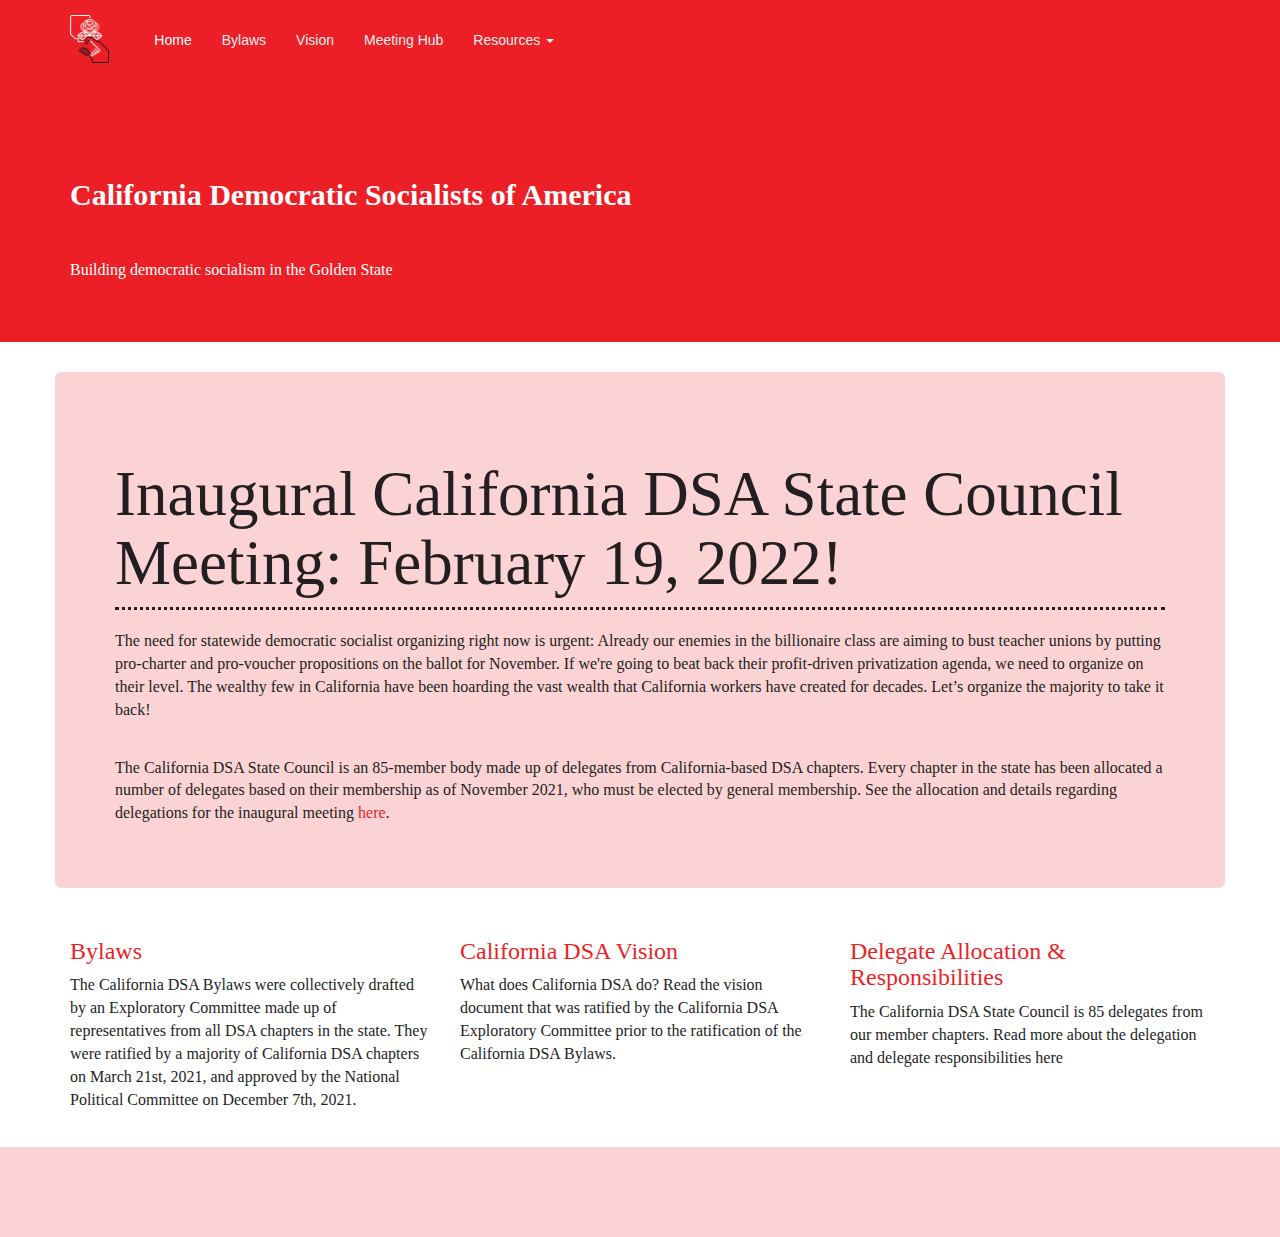
<file: public/index.html>
<!DOCTYPE html>
<!-- Template by Quackit.com -->
<html lang="en">
<head>
    <meta charset="utf-8">
    <meta http-equiv="X-UA-Compatible" content="IE=edge">
    <meta name="viewport" content="width=device-width, initial-scale=1">
    <!-- The above 3 meta tags *must* come first in the head; any other head content must come *after* these tags -->

    <title>California DSA</title>

    <!-- Bootstrap Core CSS -->
    <link href="css/bootstrap.min.css" rel="stylesheet">

    <!-- Custom CSS: You can use this stylesheet to override any Bootstrap styles and/or apply your own styles -->
    <link href="css/custom.css" rel="stylesheet">

    <!-- HTML5 Shim and Respond.js IE8 support of HTML5 elements and media queries -->
    <!-- WARNING: Respond.js doesn't work if you view the page via file:// -->
    <!--[if lt IE 9]>
        <script src="https://oss.maxcdn.com/libs/html5shiv/3.7.0/html5shiv.js"></script>
        <script src="https://oss.maxcdn.com/libs/respond.js/1.4.2/respond.min.js"></script>
    <![endif]-->
    <!-- jQuery -->
    <script src="js/jquery-1.11.3.min.js"></script>

    <!-- Bootstrap Core JavaScript -->
    <script src="js/bootstrap.min.js"></script>
	
	<!-- IE10 viewport bug workaround -->
	<script src="js/ie10-viewport-bug-workaround.js"></script>
	
	<!-- Placeholder Images -->
	<script src="js/holder.min.js"></script>

</head>

<body>

    <!-- Navigation -->
    <div id="nav-placeholder"> </div>
    <script>
    $(function(){
      $("#nav-placeholder").load("nav.html");
    });
    </script>

    <!-- Content -->
    <div class="container">

        <!-- Heading -->
        <div class="row">
            <div class="jumbotron col-lg-12">
                <h1 class="page-header"> Inaugural California DSA State Council Meeting: February 19, 2022!
                </h1>
                <p>
                    The need for statewide democratic socialist organizing right now is urgent:
                    Already our enemies in the billionaire class are aiming to bust teacher unions by putting pro-charter and pro-voucher propositions on the ballot for November.
                    If we're going to beat back their profit-driven privatization agenda, we need to organize on their level.
                    The wealthy few in California have been hoarding the vast wealth that California workers have created for decades.
                    Let’s organize the majority to take it back!
                </p>
                <br>
                <p>
                    The California DSA State Council is an 85-member body made up of delegates from California-based DSA chapters.
                    Every chapter in the state has been allocated a number of delegates based on their membership as of November 2021, who must be elected by general membership.
                    See the allocation and details regarding delegations for the inaugural meeting <a href="/delegates.html">here</a>.
                </p>
            </div>
        </div>
        <!-- /.row -->

        <!-- Feature Row -->
        <div class="row">
            <article class="col-md-4 article-intro">
                <!--
                <a href="#">
                    <img class="img-responsive img-rounded" src="holder.js/700x300" alt="">
                </a>
                -->
                <h3>
                    <a href="/bylaws.html">Bylaws</a>
                </h3>
                <p>The California DSA Bylaws were collectively drafted by an Exploratory Committee made up of representatives 
                    from all DSA chapters in the state. They were ratified by a majority of California DSA chapters on March 21st, 2021, and 
                    approved by the National Political Committee on December 7th, 2021.
                </p>
            </article>
            <article class="col-md-4 article-intro">
                <!--
                <a href="#">
                    <img class="img-responsive img-rounded" src="holder.js/700x300" alt="">
                </a>
                -->
                <h3>
                    <a href="/vision.html">California DSA Vision</a>
                </h3>
                <p>
                    What does California DSA do? Read the vision document that was ratified by the
                    California DSA Exploratory Committee prior to the ratification of the California DSA Bylaws.
                </p>
            </article>

            <article class="col-md-4 article-intro">
                <!--
                <a href="#">
                    <img class="img-responsive img-rounded" src="holder.js/700x300" alt="">
                </a>
                -->
                <h3>
                    <a href="/delegates.html">Delegate Allocation & Responsibilities</a>
                </h3>
                <p>The California DSA State Council is 85 delegates from our member chapters.
                    Read more about the delegation and delegate responsibilities here</p>
            </article>
        </div>
        <!-- /.row -->

    </div>
    <!-- /.container -->
	
    <div id="foot-placeholder"> </div>
    <script>
    $(function(){
      $("#foot-placeholder").load("footer.html");
    });
    </script>
	
	
</body>

</html>
</file>
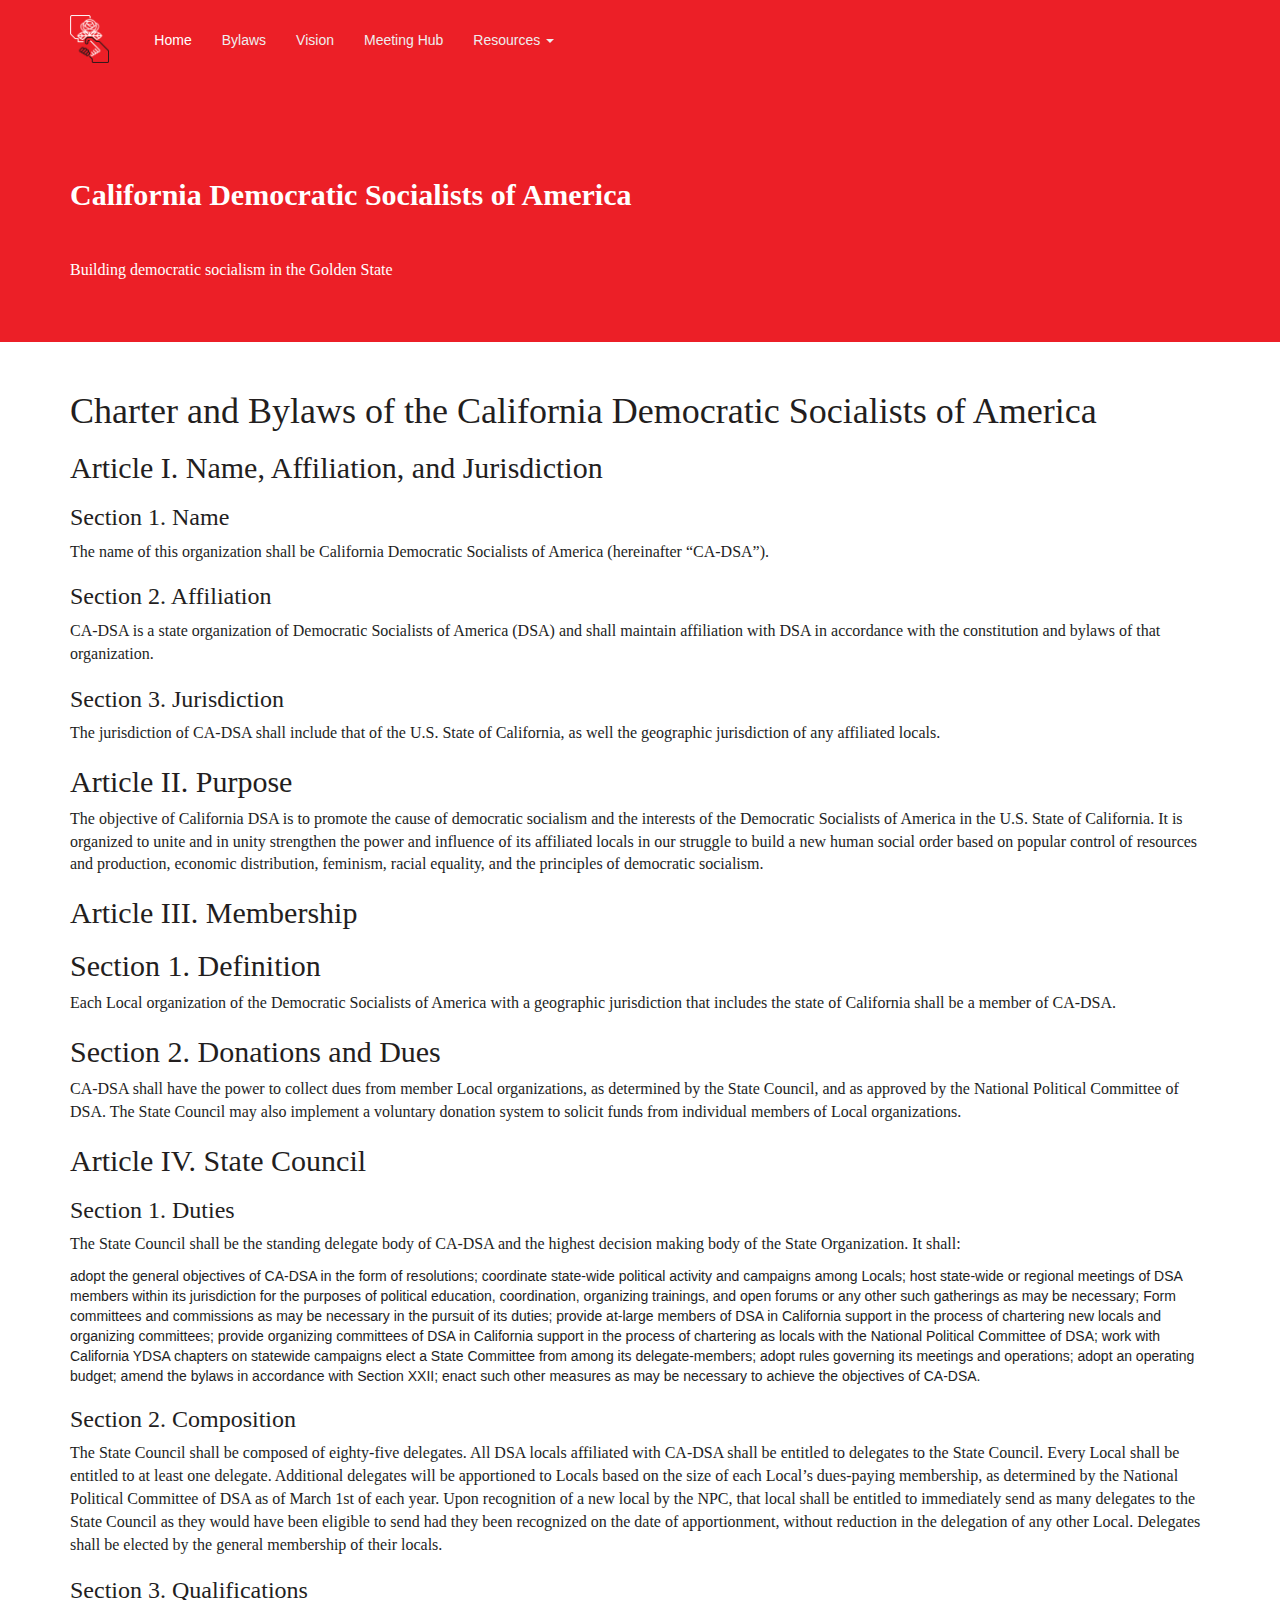
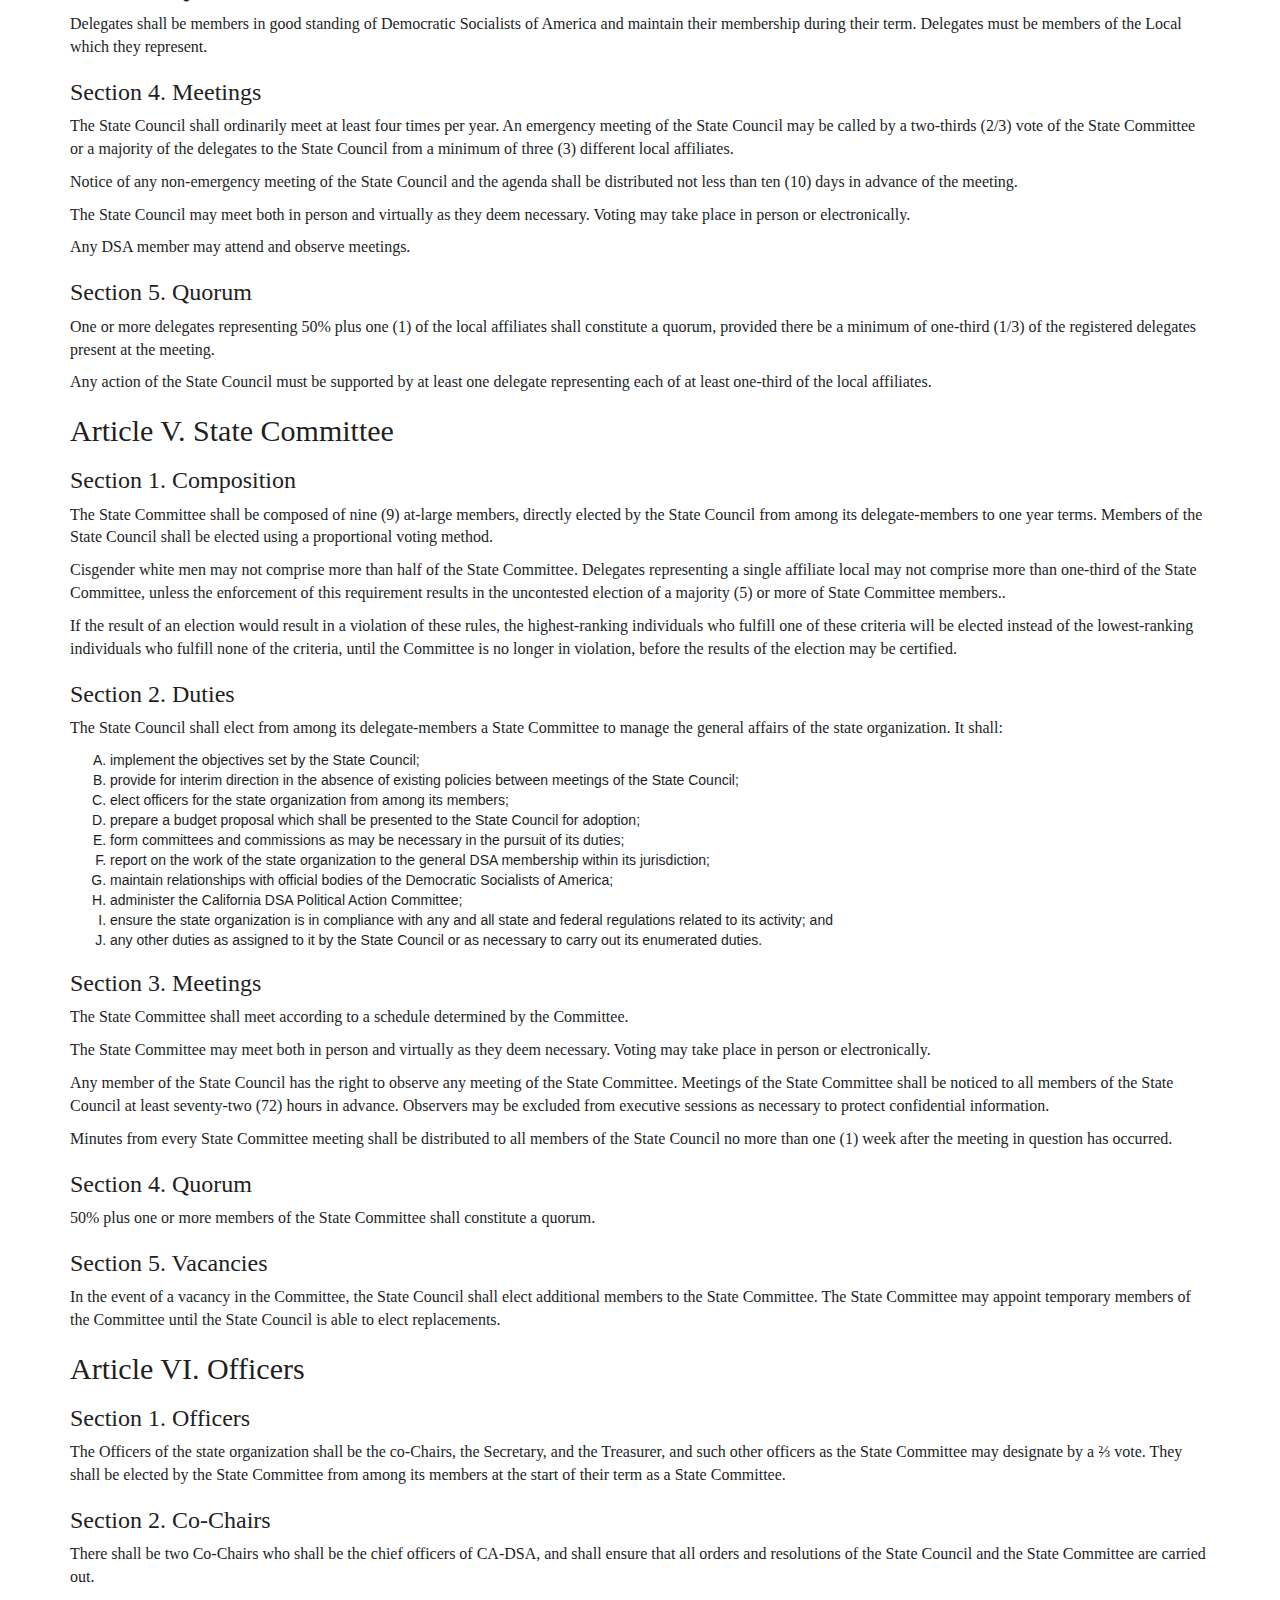
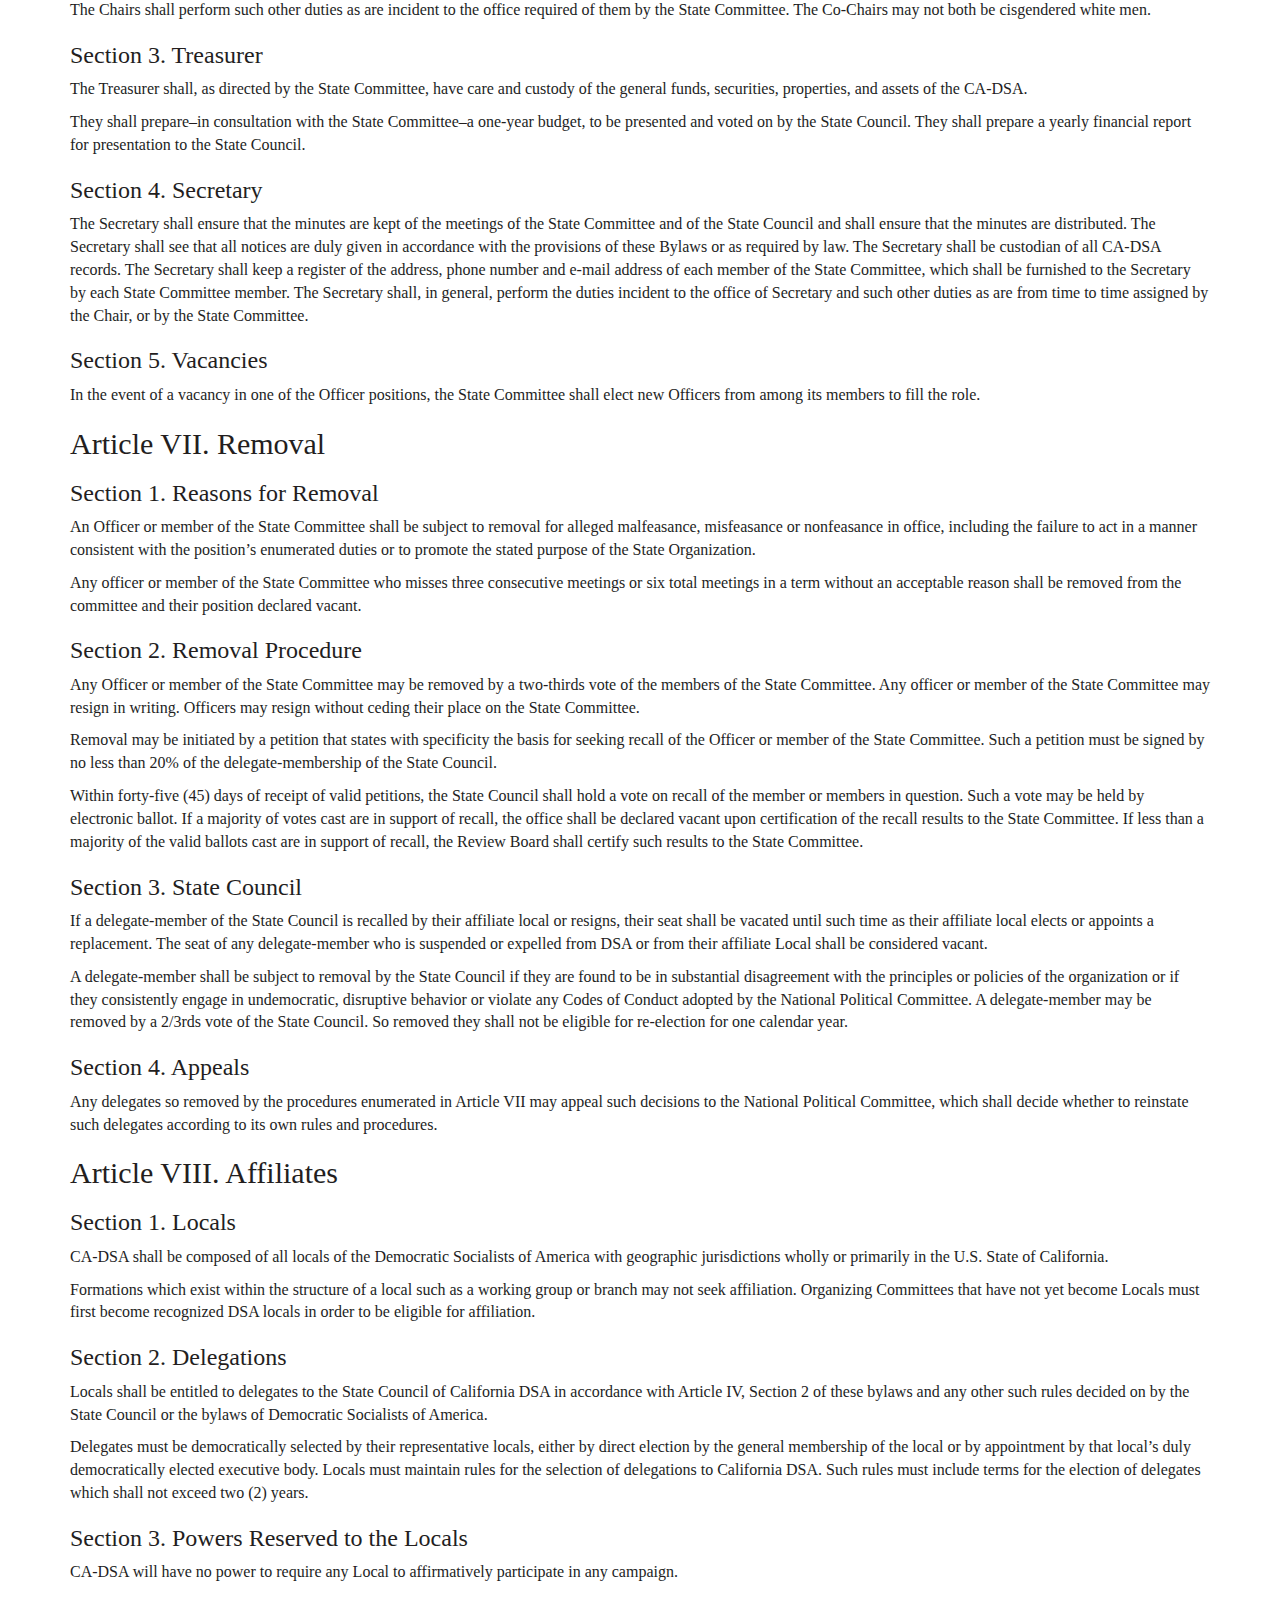
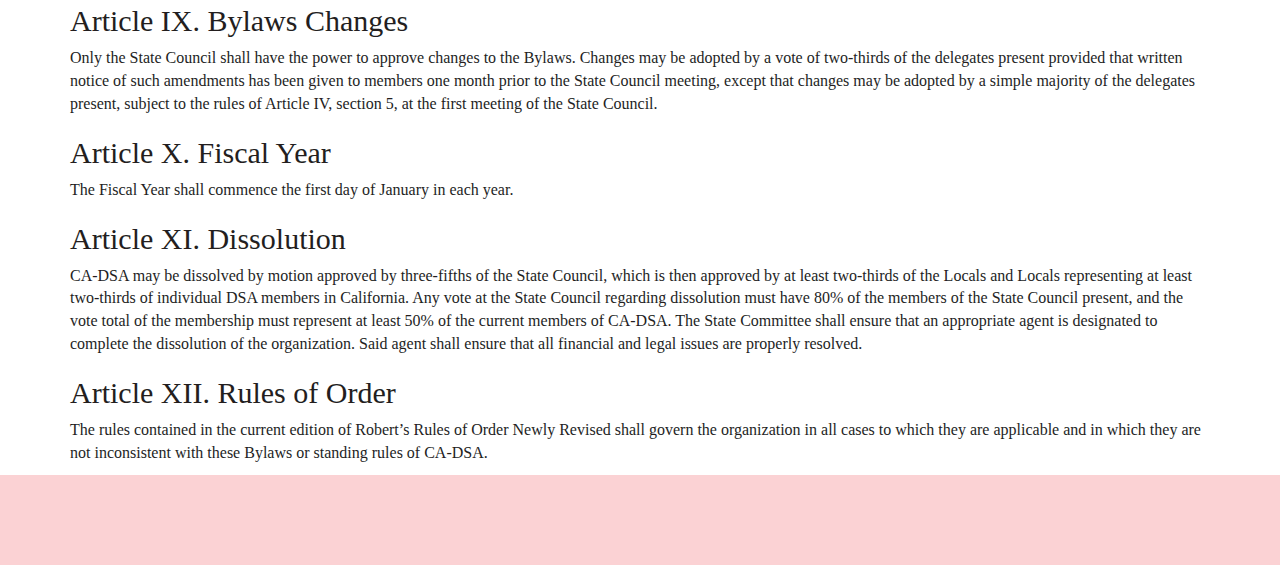
<file: public/bylaws.html>
<!DOCTYPE html>
<!-- Template by Quackit.com -->
<html lang="en">
<head>
    <meta charset="utf-8">
    <meta http-equiv="X-UA-Compatible" content="IE=edge">
    <meta name="viewport" content="width=device-width, initial-scale=1">
    <!-- The above 3 meta tags *must* come first in the head; any other head content must come *after* these tags -->

    <title>California DSA</title>

    <!-- Bootstrap Core CSS -->
    <link href="css/bootstrap.min.css" rel="stylesheet">

    <!-- Custom CSS: You can use this stylesheet to override any Bootstrap styles and/or apply your own styles -->
    <link href="css/custom.css" rel="stylesheet">

    <!-- HTML5 Shim and Respond.js IE8 support of HTML5 elements and media queries -->
    <!-- WARNING: Respond.js doesn't work if you view the page via file:// -->
    <!--[if lt IE 9]>
        <script src="https://oss.maxcdn.com/libs/html5shiv/3.7.0/html5shiv.js"></script>
        <script src="https://oss.maxcdn.com/libs/respond.js/1.4.2/respond.min.js"></script>
    <![endif]-->
    <!-- jQuery -->
    <script src="js/jquery-1.11.3.min.js"></script>

    <!-- Bootstrap Core JavaScript -->
    <script src="js/bootstrap.min.js"></script>

	<!-- IE10 viewport bug workaround -->
	<script src="js/ie10-viewport-bug-workaround.js"></script>

	<!-- Placeholder Images -->
	<script src="js/holder.min.js"></script>

</head>

<body>

    <!-- Navigation -->
    <div id="nav-placeholder"> </div>
    <script>
    $(function(){
      $("#nav-placeholder").load("nav.html");
    });
    </script>

    <!-- Content -->

      <!-- google doc
      <div class="container">
          <iframe width=100% height=600px src="https://docs.google.com/document/d/e/2PACX-1vSoYIBDR5OUG7CxXxoL-mPt8BTFsSfeUNn0UyAY8vAVM5qDudT9XEuPFeWWWdsyvfxWwgeWnyTt6Kmc/pub?embedded=true"></iframe>
      </div> -->
      <!-- /.container -->

  <div class="container">
    <h1>Charter and Bylaws of the California Democratic Socialists of America</h1>
      <h2>Article I. Name, Affiliation, and Jurisdiction</h2>
        <h3>Section 1. Name</h3>
          <p>The name of this organization shall be California Democratic Socialists of America (hereinafter “CA-DSA”).</p>
        <h3>Section 2. Affiliation</h3>
          <p>CA-DSA is a state organization of Democratic Socialists of America (DSA) and shall maintain affiliation with DSA in accordance with the constitution and bylaws of that organization.</p>
        <h3>Section 3. Jurisdiction</h3>
          <p>The jurisdiction of CA-DSA shall include that of the U.S. State of California, as well the geographic jurisdiction of any affiliated locals.</p>
      <h2>Article II. Purpose</h2>
          <p>The objective of California DSA is to promote the cause of democratic socialism and the interests of the Democratic Socialists of America in the U.S. State of California. It is organized to unite and in unity strengthen the power and influence of its affiliated locals in our struggle to build a new human social order based on popular control of resources and production, economic distribution, feminism, racial equality, and the principles of democratic socialism.</p>
      <h2>Article III. Membership</h2>
        <h2>Section 1. Definition</h2>
          <p>Each Local organization of the Democratic Socialists of America with a geographic jurisdiction that includes the state of California shall be a member of CA-DSA.</p>
        <h2>Section 2. Donations and Dues</h2>
          <p>CA-DSA shall have the power to collect dues from member Local organizations, as determined by the State Council, and as approved by the National Political Committee of DSA. The State Council may also implement a voluntary donation system to solicit funds from individual members of Local organizations.</p>
      <h2>Article IV. State Council</h2>
        <h3>Section 1. Duties</h3>
          <p>The State Council shall be the standing delegate body of CA-DSA and the highest decision making body of the State Organization. It shall:</p>
            adopt the general objectives of CA-DSA in the form of resolutions;
            coordinate state-wide political activity and campaigns among Locals;
            host state-wide or regional meetings of DSA members within its jurisdiction for the purposes of political education, coordination, organizing trainings, and open forums or any other such gatherings as may be necessary;
            Form committees and commissions as may be necessary in the pursuit of its duties;
            provide at-large members of DSA in California support in the process of chartering new locals and organizing committees;
            provide organizing committees of DSA in California support in the process of chartering as locals with the National Political Committee of DSA;
            work with California YDSA chapters on statewide campaigns
            elect a State Committee from among its delegate-members;
            adopt rules governing its meetings and operations;
            adopt an operating budget;
            amend the bylaws in accordance with Section XXII;
            enact such other measures as may be necessary to achieve the objectives of CA-DSA.
        <h3>Section 2. Composition</h3>
          <p>The State Council shall be composed of eighty-five delegates. All DSA locals affiliated with CA-DSA shall be entitled to delegates to the State Council.  Every Local shall be entitled to at least one delegate. Additional delegates will be apportioned to Locals based on the size of each Local’s dues-paying membership, as determined by the National Political Committee of DSA as of March 1st of each year. Upon recognition of a new local by the NPC, that local shall be entitled to immediately send as many delegates to the State Council as they would have been eligible to send had they been recognized on the date of apportionment, without reduction in the delegation of any other Local. Delegates shall be elected by the general membership of their locals.</p>
        <h3>Section 3. Qualifications</h3>
          <p>Delegates shall be members in good standing of Democratic Socialists of America and maintain their membership during their term. Delegates must be members of the Local which they represent.</p>
        <h3>Section 4. Meetings</h3>
          <p>The State Council shall ordinarily meet at least four times per year. An emergency meeting of the State Council may be called by a two-thirds (2/3) vote of the State Committee or a majority of the delegates to the State Council from a minimum of three (3) different local affiliates.</p>
          <p>Notice of any non-emergency meeting of the State Council and the agenda shall be distributed not less than ten (10) days in advance of the meeting.</p>
          <p>The State Council may meet both in person and virtually as they deem necessary. Voting may take place in person or electronically.</p>
          <p>Any DSA member may attend and observe meetings.</p>
        <h3>Section 5. Quorum</h3>
          <p>One or more delegates representing 50% plus one (1) of the local affiliates shall constitute a quorum, provided there be a minimum of one-third (1/3) of the registered delegates present at the meeting.</p>
          <p>Any action of the State Council must be supported by at least one delegate representing each of at least one-third of the local affiliates.</p>
      <h2>Article V. State Committee</h2>
        <h3>Section 1. Composition</h3>
          <p>The State Committee shall be composed of nine (9) at-large members, directly elected by the State Council from among its delegate-members to one year terms. Members of the State Council shall be elected using a proportional voting method.</p>
          <p>Cisgender white men may not comprise more than half of the State Committee. Delegates representing a single affiliate local may not comprise more than one-third of the State Committee, unless the enforcement of this requirement results in the uncontested election of a majority (5) or more of State Committee members..</p>
          <p>If the result of an election would result in a violation of these rules, the highest-ranking individuals who fulfill one of these criteria will be elected instead of the lowest-ranking individuals who fulfill none of the criteria, until the Committee is no longer in violation, before the results of the election may be certified.</p>
        <h3>Section 2. Duties</h3>
          <p>The State Council shall elect from among its delegate-members a State Committee to manage the general affairs of the state organization. It shall:</p>
            <ol type="A">
              <li>implement the objectives set by the State Council;</li>
              <li>provide for interim direction in the absence of existing policies between meetings of the State Council;</li>
              <li>elect officers for the state organization from among its members;</li>
              <li>prepare a budget proposal which shall be presented to the State Council for adoption;</li>
              <li>form committees and commissions as may be necessary in the pursuit of its duties;</li>
              <li>report on the work of the state organization to the general DSA membership within its jurisdiction;</li>
              <li>maintain relationships with official bodies of the Democratic Socialists of America;</li>
              <li>administer the California DSA Political Action Committee;</li>
              <li>ensure the state organization is in compliance with any and all state and federal regulations related to its activity; and</li>
              <li>any other duties as assigned to it by the State Council or as necessary to carry out its enumerated duties.</li>
          </ol>
        <h3>Section 3. Meetings</h3>
          <p>The State Committee shall meet according to a schedule determined by the Committee.</p>
          <p>The State Committee may meet both in person and virtually as they deem necessary. Voting may take place in person or electronically.</p>
          <p>Any member of the State Council has the right to observe any meeting of the State Committee. Meetings of the State Committee shall be noticed to all members of the State Council at least seventy-two (72) hours in advance. Observers may be excluded from executive sessions as necessary to protect confidential information.</p>
          <p>Minutes from every State Committee meeting shall be distributed to all members of the State Council no more than one (1) week after the meeting in question has occurred.</p>
        <h3>Section 4. Quorum</h3>
          <p>50% plus one or more members of the State Committee shall constitute a quorum.</p>
        <h3>Section 5. Vacancies</h3>
          <p>In the event of a vacancy in the Committee, the State Council shall elect additional members to the State Committee. The State Committee may appoint temporary members of the Committee until the State Council is able to elect replacements.</p>
      <h2>Article VI. Officers</h2>
        <h3>Section 1. Officers</h3>
          <p>The Officers of the state organization shall be the co-Chairs, the Secretary, and the Treasurer, and such other officers as the State Committee may designate by a ⅔ vote. They shall be elected by the State Committee from among its members at the start of their term as a State Committee.</p>
        <h3>Section 2. Co-Chairs</h3>
          <p>There shall be two Co-Chairs who shall be the chief officers of CA-DSA, and shall ensure that all orders and resolutions of the State Council and the State Committee are carried out.</p>
          <p>The Chairs shall perform such other duties as are incident to the office required of them by the State Committee. The Co-Chairs may not both be cisgendered white men.</p>
        <h3>Section 3. Treasurer</h3>
          <p>The Treasurer shall, as directed by the State Committee, have care and custody of the general funds, securities, properties, and assets of the CA-DSA.</p>
          <p>They shall prepare–in consultation with the State Committee–a one-year budget, to be presented and voted on by the State Council. They shall prepare a yearly financial report for presentation to the State Council.</p>
        <h3>Section 4. Secretary</h3>
          <p>The Secretary shall ensure that the minutes are kept of the meetings of the State Committee and of the State Council and shall ensure that the minutes are distributed. The Secretary shall see that all notices are duly given in accordance with the provisions of these Bylaws or as required by law. The Secretary shall be custodian of all CA-DSA records. The Secretary shall keep a register of the address, phone number and e-mail address of each member of the State Committee, which shall be furnished to the Secretary by each State Committee member. The Secretary shall, in general, perform the duties incident to the office of Secretary and such other duties as are from time to time assigned by the Chair, or by the State Committee.</p>
        <h3>Section 5. Vacancies</h3>
          <p>In the event of a vacancy in one of the Officer positions, the State Committee shall elect new Officers from among its members to fill the role.</p>
      <h2>Article VII. Removal</h2>
        <h3>Section 1. Reasons for Removal</h3>
          <p>An Officer or member of the State Committee shall be subject to removal for alleged malfeasance, misfeasance or nonfeasance in office, including the failure to act in a manner consistent with the position’s enumerated duties or to promote the stated purpose of the State Organization.</p>
          <p>Any officer or member of the State Committee who misses three consecutive meetings or six total meetings in a term without an acceptable reason shall be removed from the committee and their position declared vacant.</p>
        <h3>Section 2. Removal Procedure</h3>
          <p>Any Officer or member of the State Committee may be removed by a two-thirds vote of the members of the State Committee. Any officer or member of the State Committee may resign in writing. Officers may resign without ceding their place on the State Committee.</p>
          <p>Removal may be initiated by a petition that states with specificity the basis for seeking recall of the Officer or member of the State Committee. Such a petition must be signed by no less than 20% of the delegate-membership of the State Council.</p>
          <p>Within forty-five (45) days of receipt of valid petitions, the State Council shall hold a vote on recall of the member or members in question. Such a vote may be held by electronic ballot. If a majority of votes cast are in support of recall, the office shall be declared vacant upon certification of the recall results to the State Committee. If less than a majority of the valid ballots cast are in support of recall, the Review Board shall certify such results to the State Committee.</p>
        <h3>Section 3. State Council</h3>
          <p>If a delegate-member of the State Council is recalled by their affiliate local or resigns, their seat shall be vacated until such time as their affiliate local elects or appoints a replacement. The seat of any delegate-member who is suspended or expelled from DSA or from their affiliate Local shall be considered vacant.</p>
          <p>A delegate-member shall be subject to removal by the State Council if they are found to be in substantial disagreement with the principles or policies of the organization or if they consistently engage in undemocratic, disruptive behavior or violate any Codes of Conduct adopted by the National Political Committee. A delegate-member may be removed by a 2/3rds vote of the State Council. So removed they shall not be eligible for re-election for one calendar year.</p>
        <h3>Section 4. Appeals</h3>
          <p>Any delegates so removed by the procedures enumerated in Article VII may appeal such decisions to the National Political Committee, which shall decide whether to reinstate such delegates according to its own rules and procedures.</p>
      <h2>Article VIII. Affiliates</h2>
        <h3>Section 1. Locals</h3>
          <p>CA-DSA shall be composed of all locals of the Democratic Socialists of America with geographic jurisdictions wholly or primarily in the U.S. State of California.</p>
          <p>Formations which exist within the structure of a local such as a working group or branch may not seek affiliation. Organizing Committees that have not yet become Locals must first become recognized DSA locals in order to be eligible for affiliation.</p>
        <h3>Section 2. Delegations</h3>
          <p>Locals shall be entitled to delegates to the State Council of California DSA in accordance with Article IV, Section 2 of these bylaws and any other such rules decided on by the State Council or the bylaws of Democratic Socialists of America.</p>
          <p>Delegates must be democratically selected by their representative locals, either by direct election by the general membership of the local or by appointment by that local’s duly democratically elected executive body. Locals must maintain rules for the selection of delegations to California DSA. Such rules must include terms for the election of delegates which shall not exceed two (2) years.</p>
        <h3>Section 3. Powers Reserved to the Locals</h3>
          <p>CA-DSA will have no power to require any Local to affirmatively participate in any campaign.</p>
      <h2>Article IX. Bylaws Changes</h2>
          <p>Only the State Council shall have the power to approve changes to the Bylaws. Changes may be adopted by a vote of two-thirds of the delegates present provided that written notice of such amendments has been given to members one month prior to the State Council meeting, except that changes may be adopted by a simple majority of the delegates present, subject to the rules of Article IV, section 5, at the first meeting of the State Council.</p>
      <h2>Article X. Fiscal Year</h2>
          <p>The Fiscal Year shall commence the first day of January in each year.</p>
      <h2>Article XI. Dissolution</h2>
          <p>CA-DSA may be dissolved by motion approved by three-fifths of the State Council, which is then approved by at least two-thirds of the Locals and Locals representing at least two-thirds of individual DSA members in California. Any vote at the State Council regarding dissolution must have 80% of the members of the State Council present, and the vote total of the membership must represent at least 50% of the current members of CA-DSA. The State Committee shall ensure that an appropriate agent is designated to complete the dissolution of the organization. Said agent shall ensure that all financial and legal issues are properly resolved.</p>
      <h2>Article XII. Rules of Order</h2>
          <p>The rules contained in the current edition of Robert’s Rules of Order Newly Revised shall govern the organization in all cases to which they are applicable and in which they are not inconsistent with these Bylaws or standing rules of CA-DSA.</p>

  </div>


	  <!-- Footer -->
    <div id="foot-placeholder"> </div>
    <script>
    $(function(){
      $("#foot-placeholder").load("footer.html");
    });
    </script>


</body>

</html>
</file>
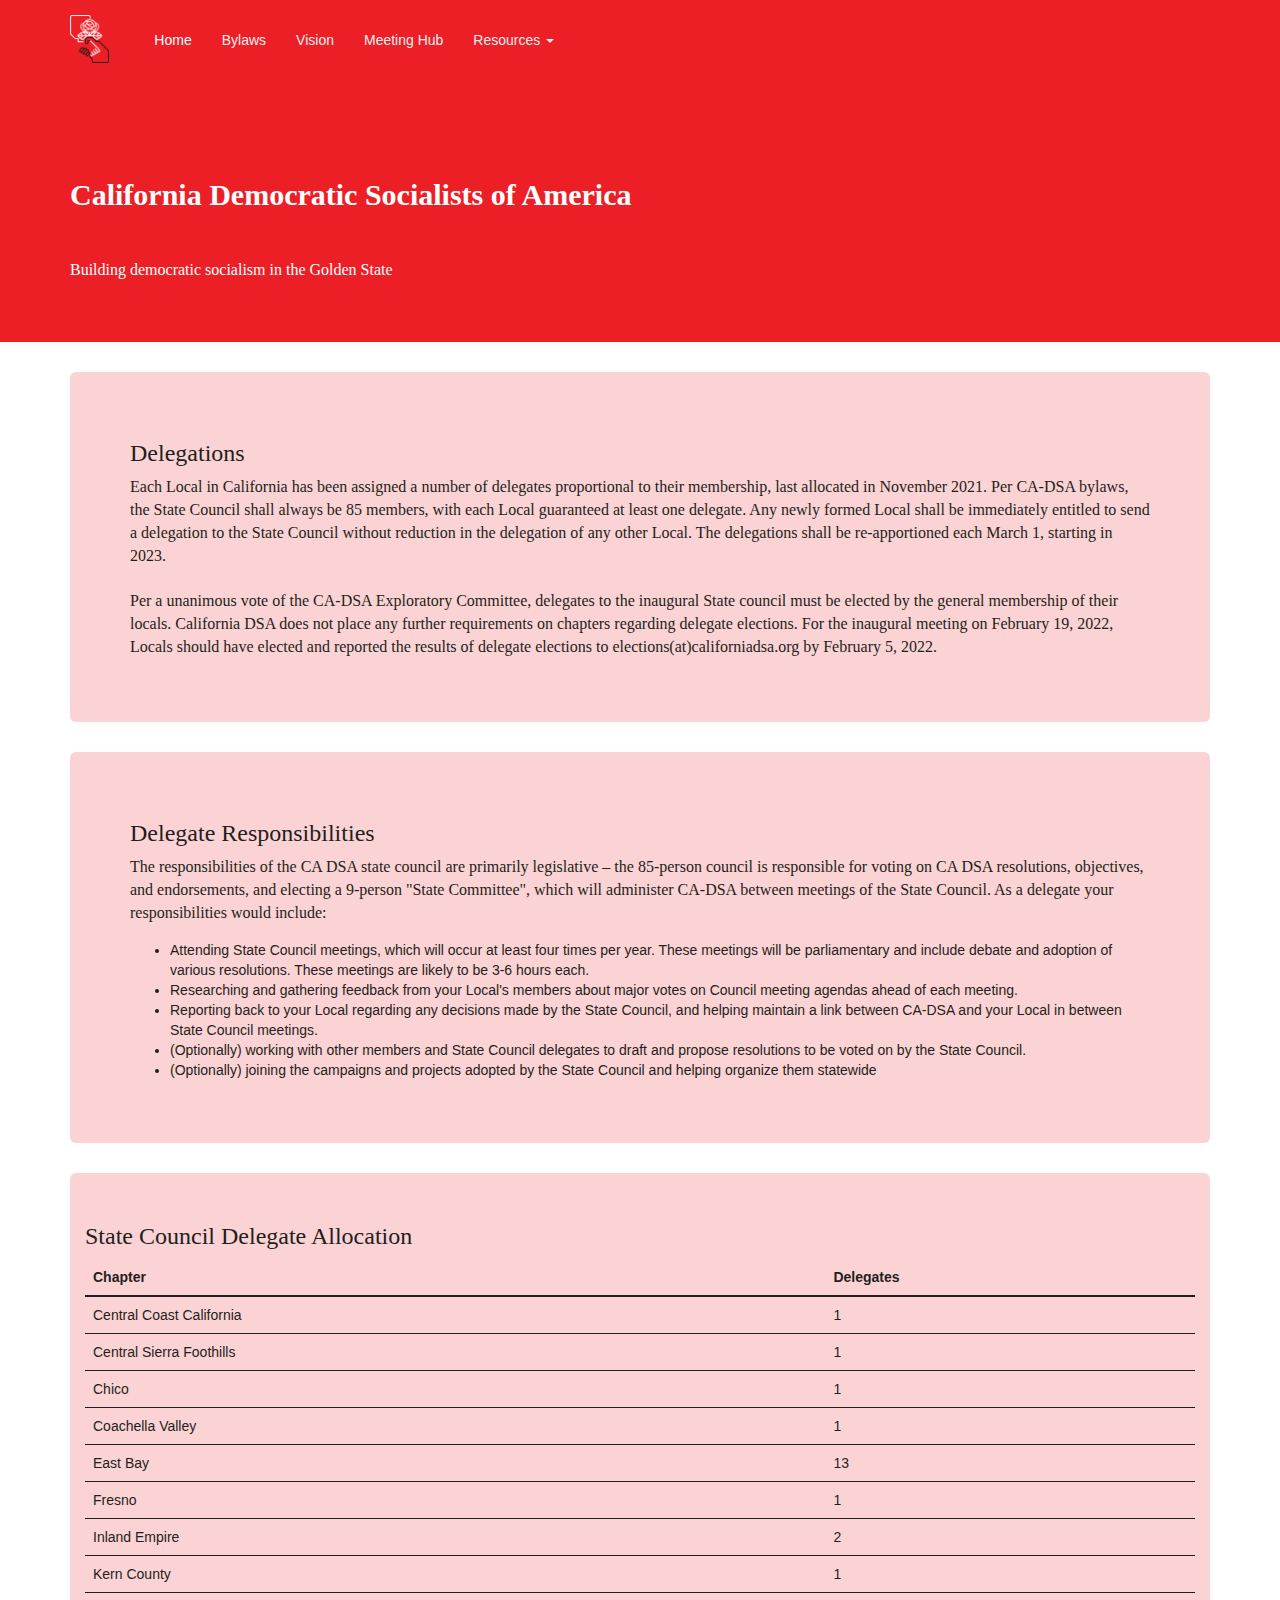
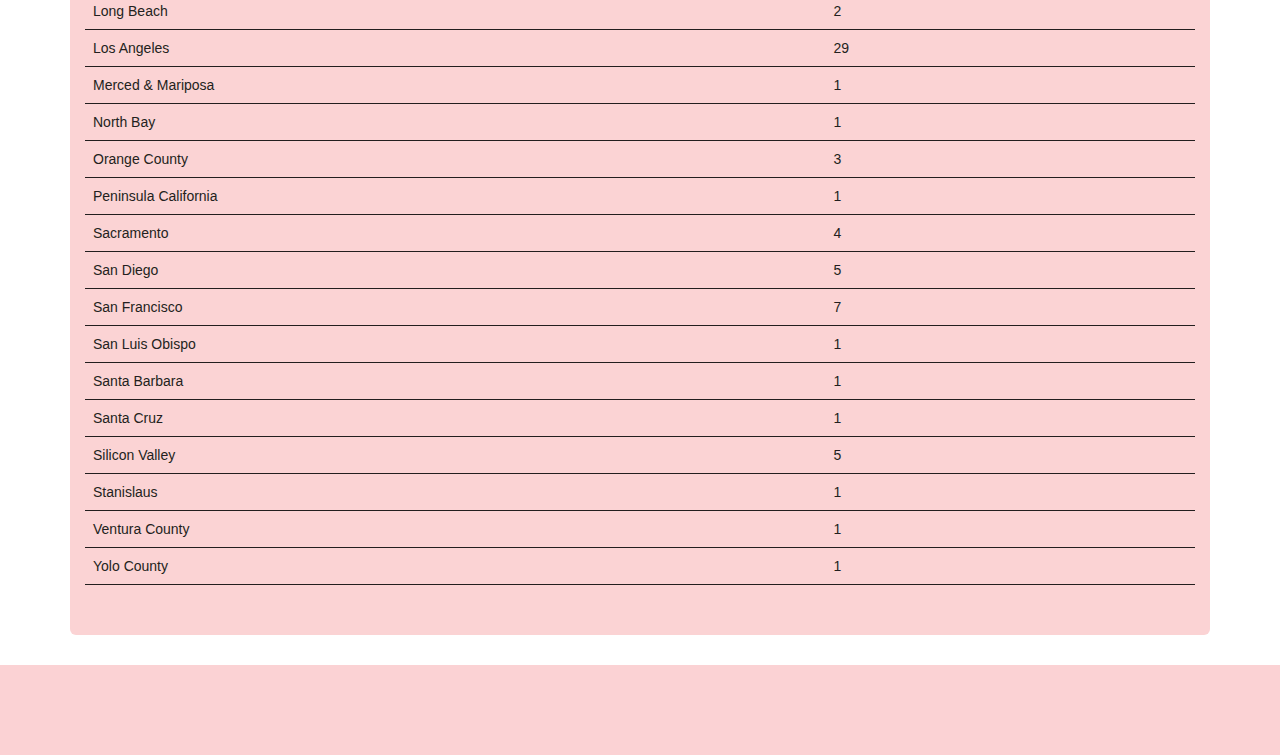
<file: public/delegates.html>
<!DOCTYPE html>
<!-- Template by Quackit.com -->
<html lang="en">
<head>
    <meta charset="utf-8">
    <meta http-equiv="X-UA-Compatible" content="IE=edge">
    <meta name="viewport" content="width=device-width, initial-scale=1">
    <!-- The above 3 meta tags *must* come first in the head; any other head content must come *after* these tags -->

    <title>California DSA</title>

    <!-- Bootstrap Core CSS -->
    <link href="css/bootstrap.min.css" rel="stylesheet">

    <!-- Custom CSS: You can use this stylesheet to override any Bootstrap styles and/or apply your own styles -->
    <link href="css/custom.css" rel="stylesheet">

    <!-- HTML5 Shim and Respond.js IE8 support of HTML5 elements and media queries -->
    <!-- WARNING: Respond.js doesn't work if you view the page via file:// -->
    <!--[if lt IE 9]>
        <script src="https://oss.maxcdn.com/libs/html5shiv/3.7.0/html5shiv.js"></script>
        <script src="https://oss.maxcdn.com/libs/respond.js/1.4.2/respond.min.js"></script>
    <![endif]-->
    <!-- jQuery -->
    <script src="js/jquery-1.11.3.min.js"></script>

    <!-- Bootstrap Core JavaScript -->
    <script src="js/bootstrap.min.js"></script>
	
	<!-- IE10 viewport bug workaround -->
	<script src="js/ie10-viewport-bug-workaround.js"></script>
	
	<!-- Placeholder Images -->
	<script src="js/holder.min.js"></script>

</head>

<body>

    <!-- Navigation -->
    <div id="nav-placeholder"> </div>
    <script>
    $(function(){
      $("#nav-placeholder").load("nav.html");
    });
    </script>

    <!-- Content -->
    <div class="container">
        <!-- Insert Body Here -->
        <div class="jumbotron">
          <h3>Delegations</h3>
          <p>
            Each Local in California has been assigned a number of delegates proportional to their membership, last allocated in November 2021.
            Per CA-DSA bylaws, the State Council shall always be 85 members, with each Local guaranteed at least one delegate.
            Any newly formed Local shall be immediately entitled to send a delegation to the State Council without reduction in the delegation of any other Local.
            The delegations shall be re-apportioned each March 1, starting in 2023.
            <br><br>
            Per a unanimous vote of the CA-DSA Exploratory Committee, delegates to the inaugural State council must be elected by the general membership of their locals.
            California DSA does not place any further requirements on chapters regarding delegate elections.
            For the inaugural meeting on February 19, 2022, Locals should have elected and reported the results of delegate elections to elections(at)californiadsa.org by February 5, 2022.
          </p>
        </div>
        <div class="jumbotron">
          <h3>Delegate Responsibilities</h3>
          <p>The responsibilities of the CA DSA state council are primarily legislative –
            the 85-person council is responsible for voting on CA DSA resolutions, objectives, and endorsements,
            and electing a 9-person "State Committee", which will administer CA-DSA between meetings of the State Council.
            As a delegate your responsibilities would include:
            <ul>
              <li> Attending State Council meetings, which will occur at least four times per year.
                These meetings will be parliamentary and include debate and adoption of various resolutions. These meetings are likely to be 3-6 hours each.  </li>
              <li>
                Researching and gathering feedback from your Local's members about major votes on Council meeting agendas ahead of each meeting.
              </li>
              <li>
                Reporting back to your Local regarding any decisions made by the State Council, and helping maintain a link between CA-DSA and your Local in between State Council meetings.
              </li>
              <li>
                (Optionally) working with other members and State Council delegates to draft and propose resolutions to be voted on by the State Council.
              </li>
              <li>
                (Optionally) joining the campaigns and projects adopted by the State Council and helping organize them statewide
              </li>
            </ul>
          </p>
        </div>
      <div id="app-placeholder"> </div>
      <script>
      $(function(){
        $("#app-placeholder").load("apportionment.html");
      });
      </script>
    </div>
    <!-- /.container -->
	
    <div id="foot-placeholder"> </div>
    <script>
    $(function(){
      $("#foot-placeholder").load("footer.html");
    });
    </script>
	
	
</body>

</html>
</file>
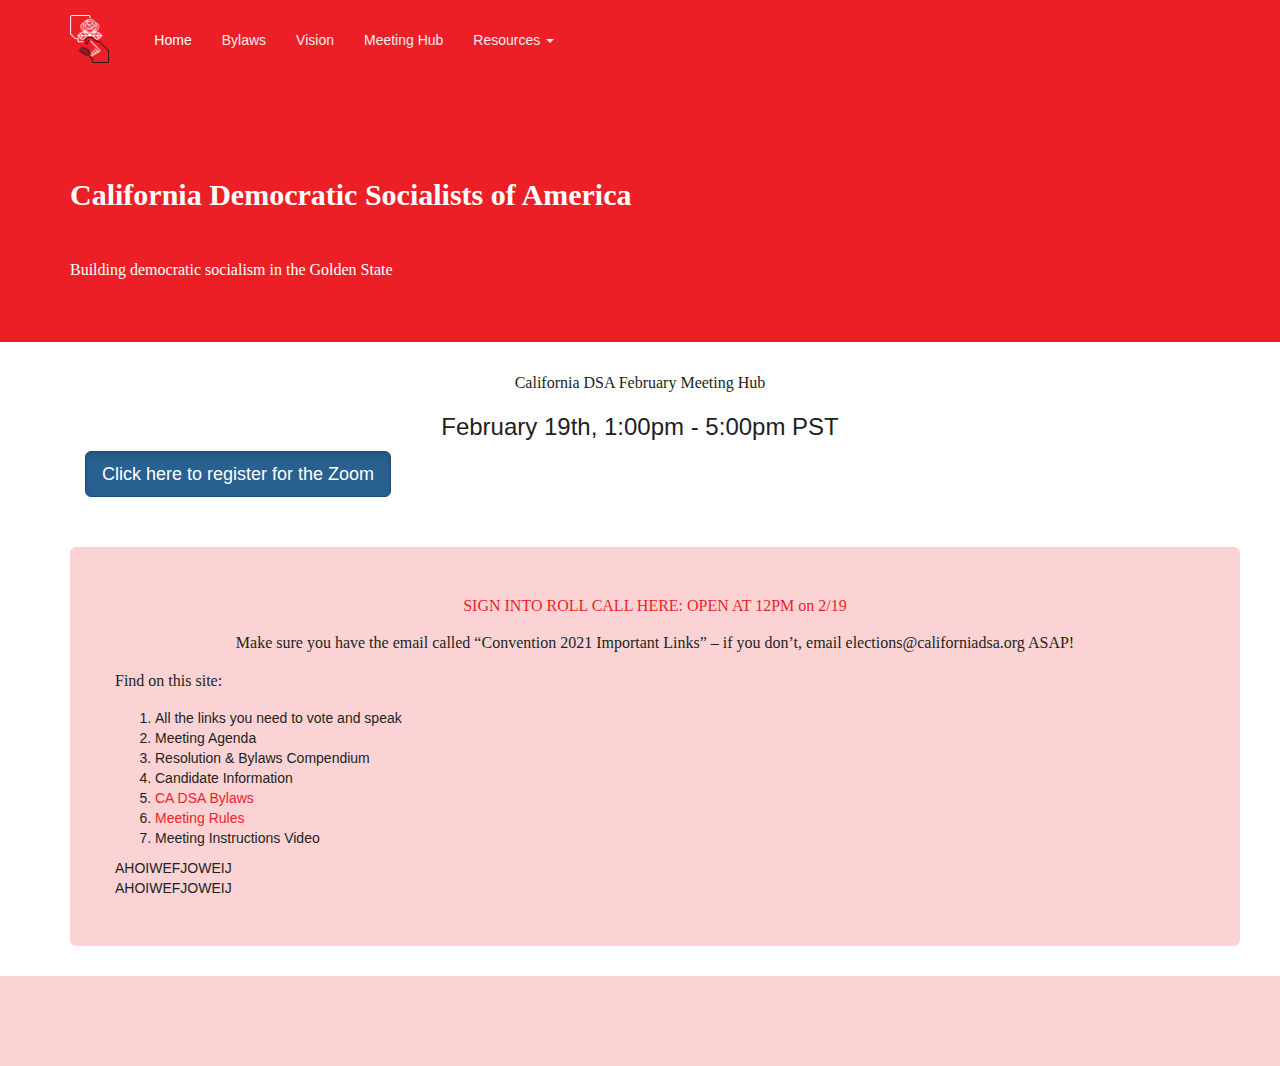
<file: public/meeting_hub.html>
<!DOCTYPE html>
<!-- Template by Quackit.com -->
<html lang="en">
<head>
    <meta charset="utf-8">
    <meta http-equiv="X-UA-Compatible" content="IE=edge">
    <meta name="viewport" content="width=device-width, initial-scale=1">
    <!-- The above 3 meta tags *must* come first in the head; any other head content must come *after* these tags -->

    <title>California DSA</title>

    <!-- Bootstrap Core CSS -->
    <link href="css/bootstrap.min.css" rel="stylesheet">

    <!-- Custom CSS: You can use this stylesheet to override any Bootstrap styles and/or apply your own styles -->
    <link href="css/custom.css" rel="stylesheet">

    <!-- HTML5 Shim and Respond.js IE8 support of HTML5 elements and media queries -->
    <!-- WARNING: Respond.js doesn't work if you view the page via file:// -->
    <!--[if lt IE 9]>
        <script src="https://oss.maxcdn.com/libs/html5shiv/3.7.0/html5shiv.js"></script>
        <script src="https://oss.maxcdn.com/libs/respond.js/1.4.2/respond.min.js"></script>
    <![endif]-->
    <!-- jQuery -->
    <script src="js/jquery-1.11.3.min.js"></script>

    <!-- Bootstrap Core JavaScript -->
    <script src="js/bootstrap.min.js"></script>
	
	<!-- IE10 viewport bug workaround -->
	<script src="js/ie10-viewport-bug-workaround.js"></script>
	
	<!-- Placeholder Images -->
	<script src="js/holder.min.js"></script>

</head>

<body>

    <!-- Navigation -->
    <div id="nav-placeholder"> </div>
    <script>
    $(function(){
      $("#nav-placeholder").load("nav.html");
    });
    </script>

    <!-- Content -->
    <div class="container">
        <div class="container-fluid">
          <p class="display-1 text-center">California DSA February Meeting Hub</p>
          <p class="h3 text-center">February 19th, 1:00pm - 5:00pm PST</p>
          <a href="https://dsausa.zoom.us/meeting/register/tZEtf-qhrDIqHdZKGXr9DJs0XRX77mvTZNbI" class="btn btn-primary btn-lg active center" role="button" aria-pressed="true">Click here to register for the Zoom</a>
          <br/>
          <br/>
        </div>
        <div class="container jumbotron">
          <p class="lead text-center"><a href="https://airtable.com/shrPf73eNKHe1wOKv?prefill_Member+Name=rec0nHfb89M38WN3b&prefill_Member+Key=Eus6XzWBur&prefill_Meeting=recqVRRPeWAGjMsYW">SIGN INTO ROLL CALL HERE: OPEN AT 12PM on 2/19</a></p>
          <p class="text-center">Make sure you have the email called “Convention 2021 Important Links” – if you don’t, email elections@californiadsa.org ASAP!</p>
          <div class="row align-items-start">
            <div class="col">
              <p>Find on this site:</p>
              <ol> 
                <li>All the links you need to vote and speak</li>
                <li>Meeting Agenda</li>
                <li>Resolution & Bylaws Compendium</li>
                <li>Candidate Information</li>
                <li><a href="bylaws.html">CA DSA Bylaws</a></li>
                <li><a href="rules.html">Meeting Rules</a></li>
                <li>Meeting Instructions Video</li>
              </ol>
            </div>
            <div class="col">
              AHOIWEFJOWEIJ
            </div>
            <div class="col">
              AHOIWEFJOWEIJ
            </div>
          </div>
        </div>
    </div>
    <!-- /.container -->
	
    <div id="foot-placeholder"> </div>
    <script>
    $(function(){
      $("#foot-placeholder").load("footer.html");
    });
    </script>
	
	
</body>

</html>
</file>
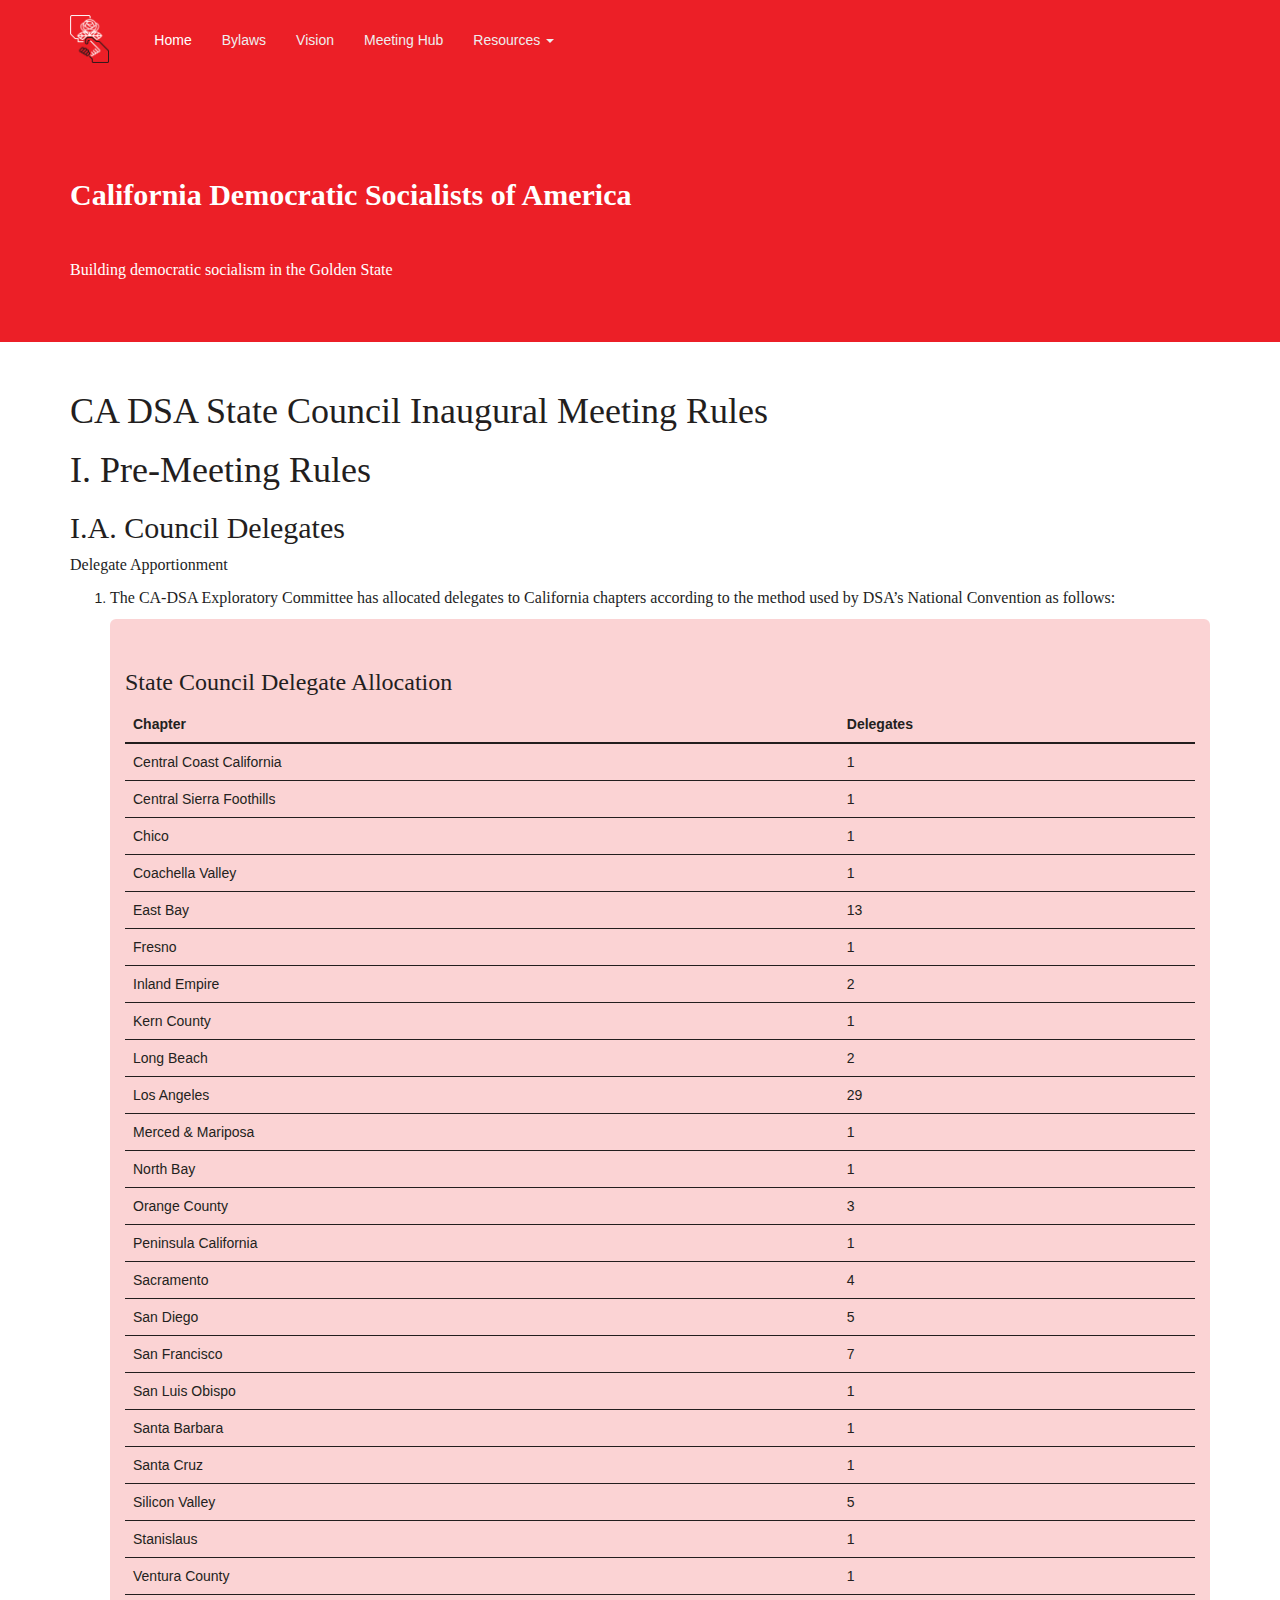
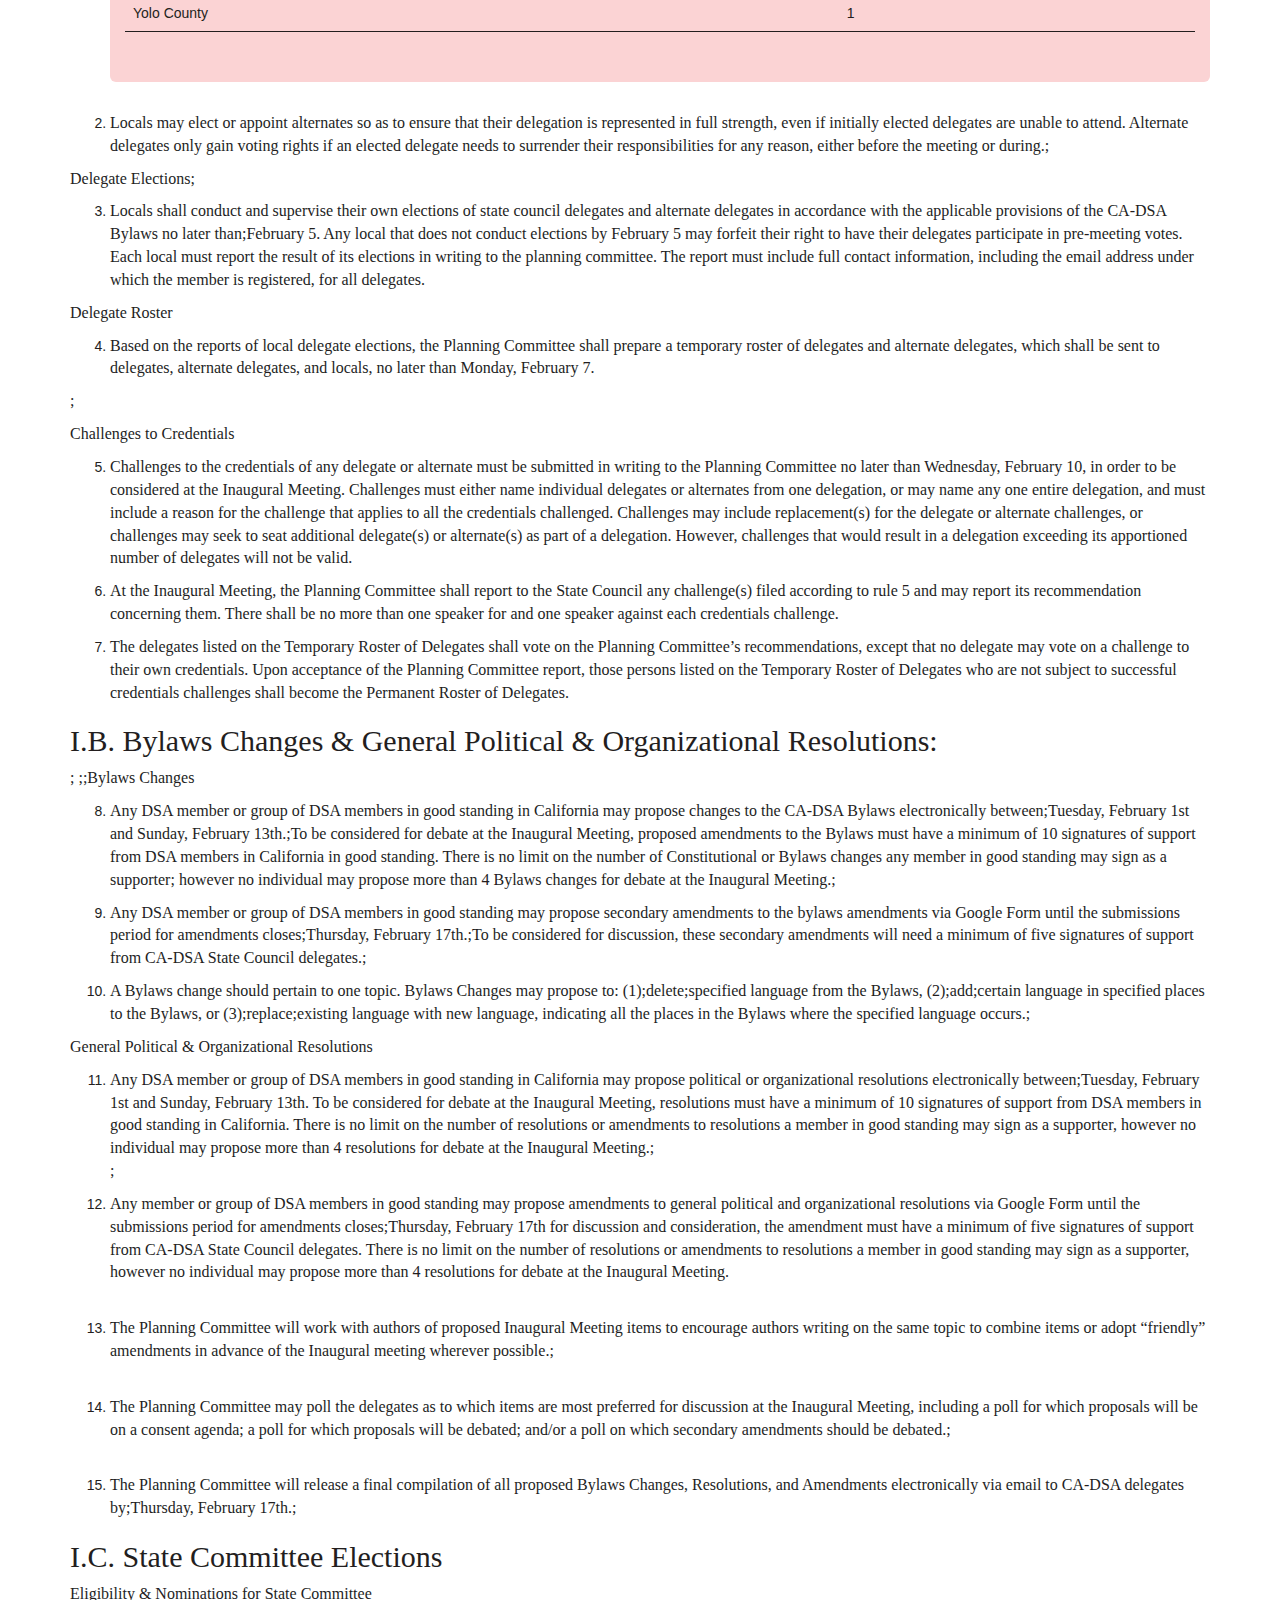
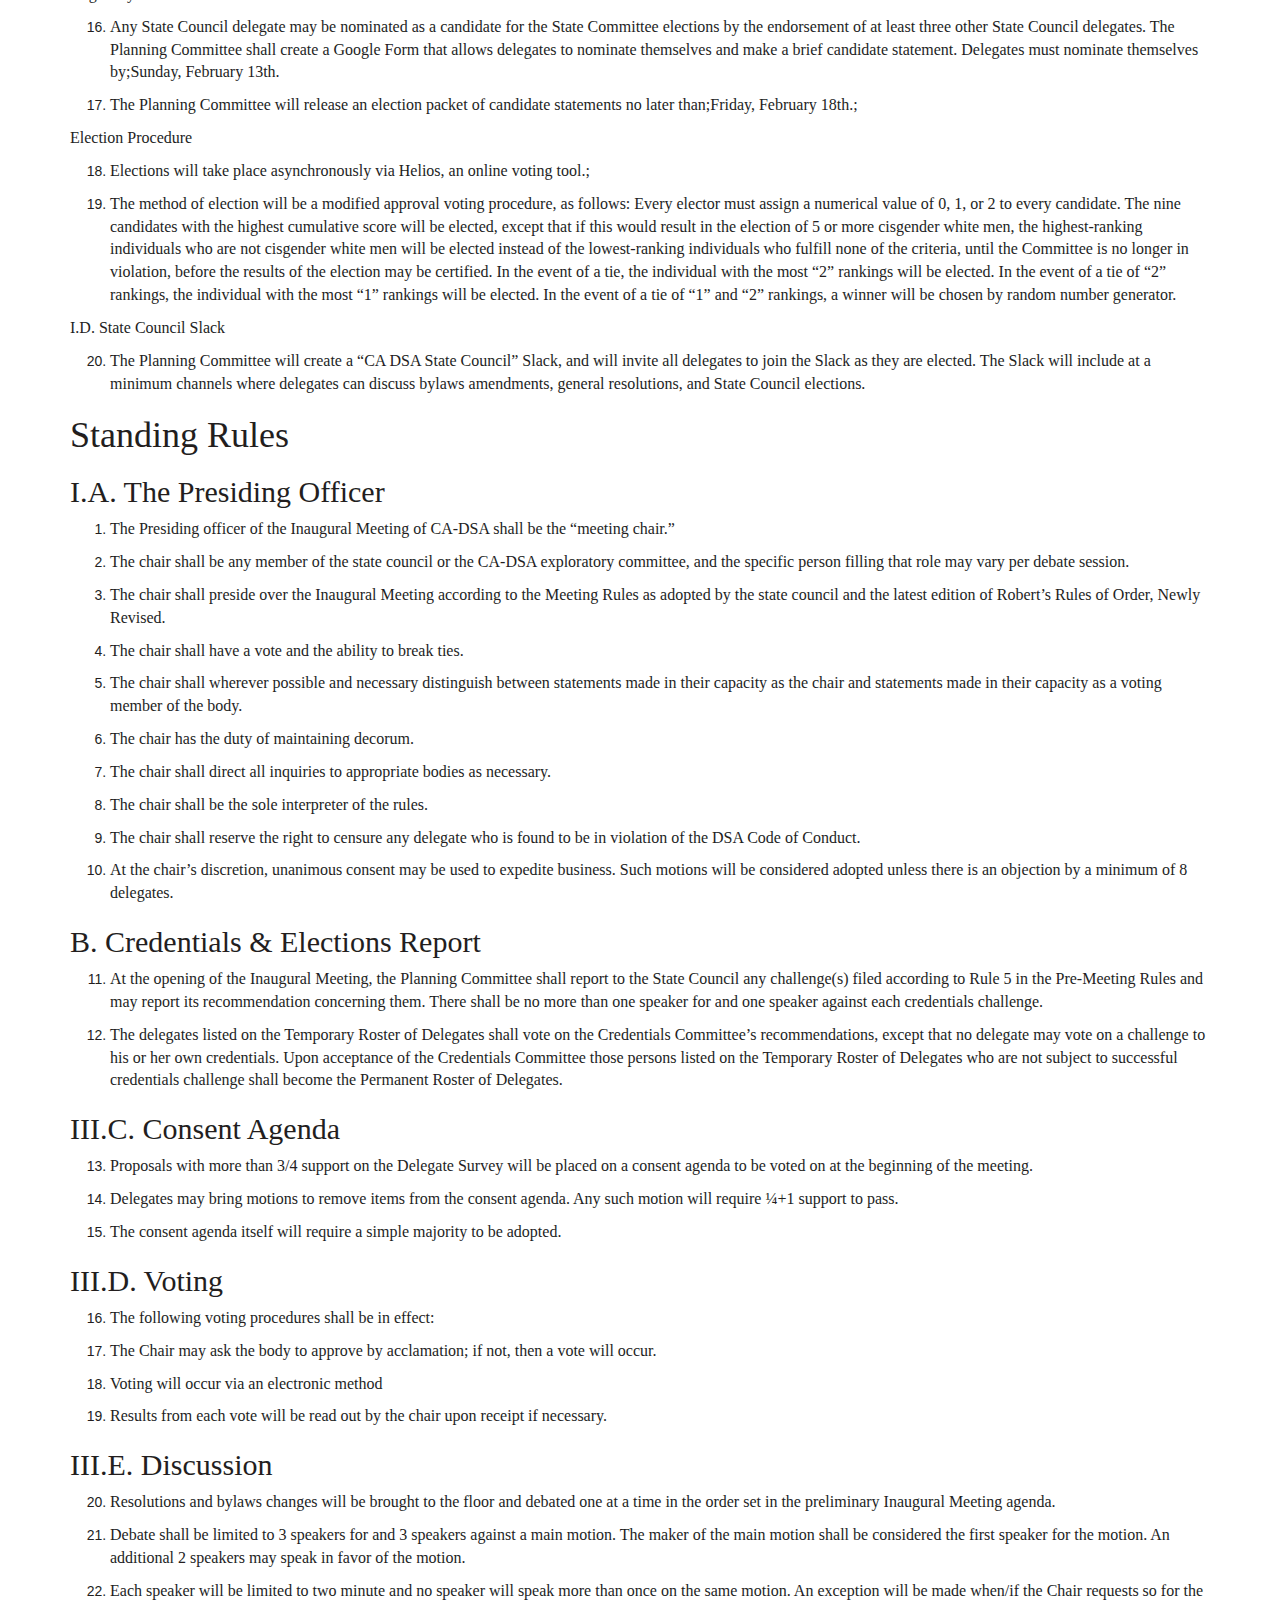
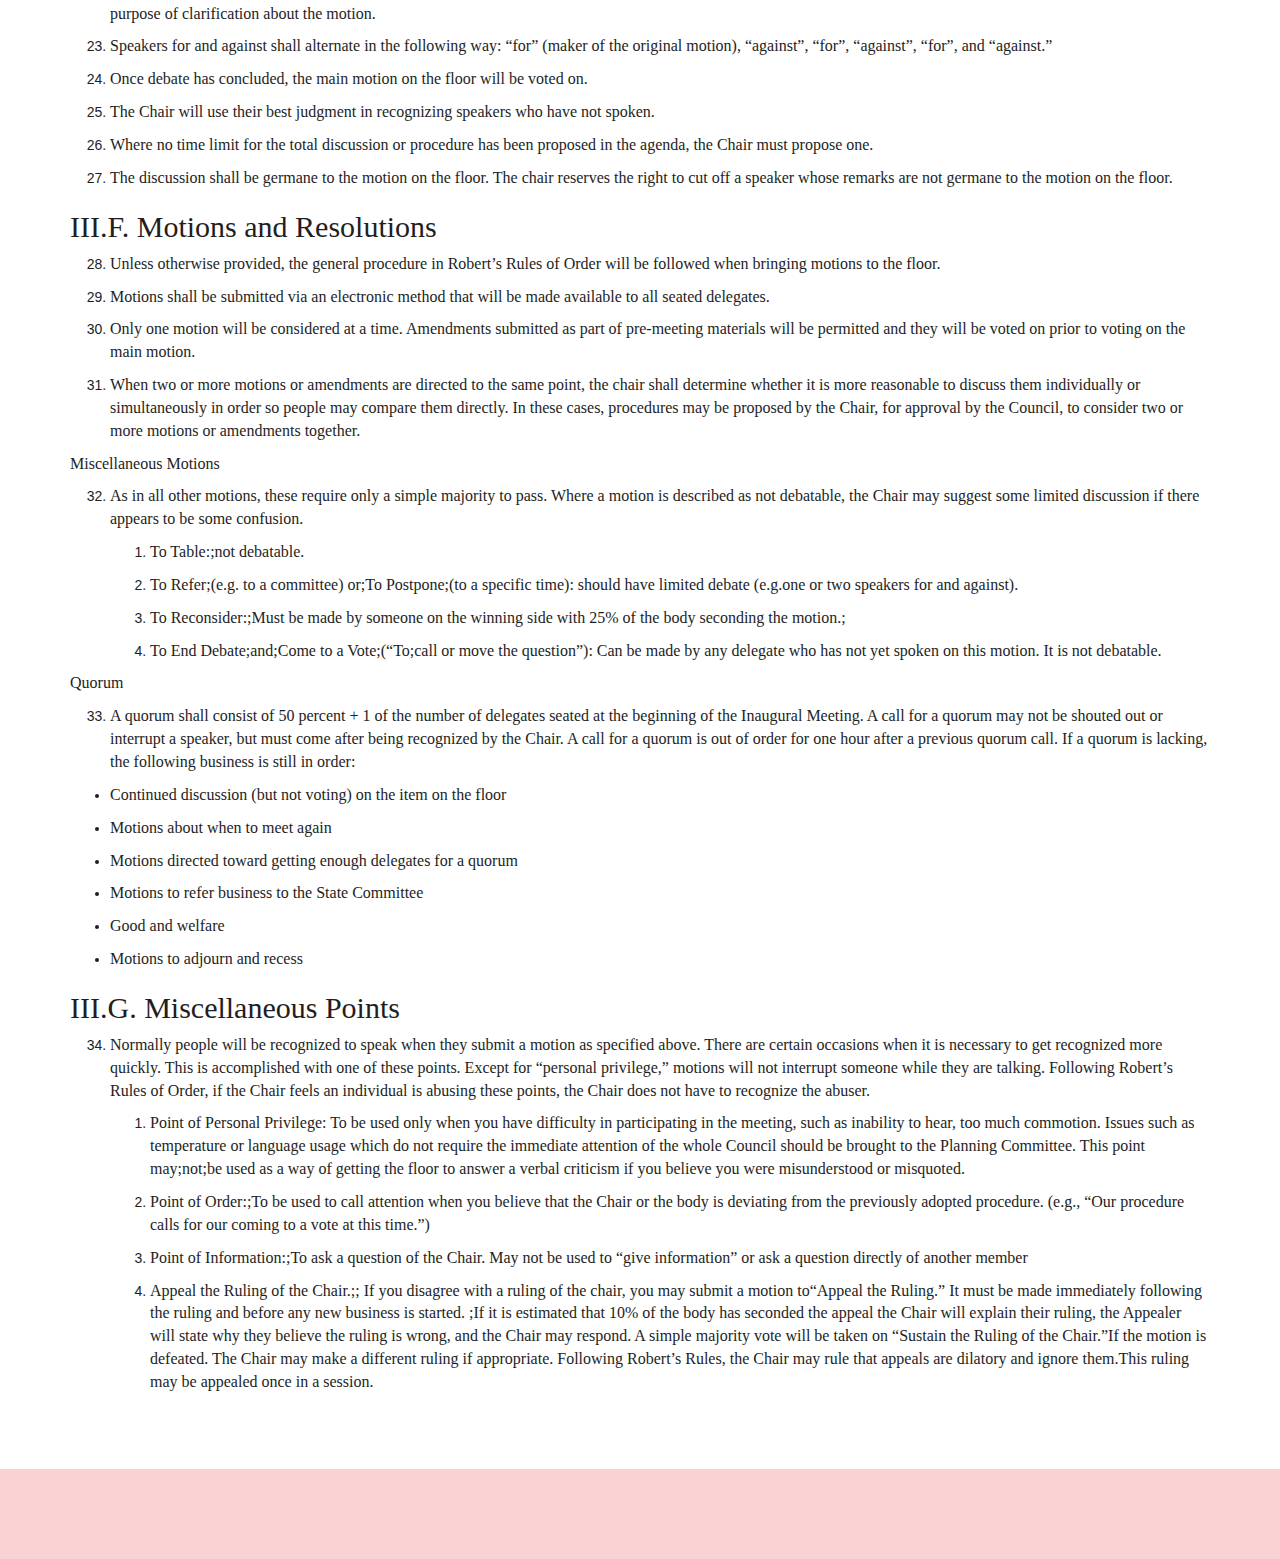
<file: public/meeting_rules.html>
<!DOCTYPE html>
<!-- Template by Quackit.com -->
<html lang="en">
<head>
    <meta charset="utf-8">
    <meta http-equiv="X-UA-Compatible" content="IE=edge">
    <meta name="viewport" content="width=device-width, initial-scale=1">
    <!-- The above 3 meta tags *must* come first in the head; any other head content must come *after* these tags -->

    <title>California DSA</title>

    <!-- Bootstrap Core CSS -->
    <link href="css/bootstrap.min.css" rel="stylesheet">

    <!-- Custom CSS: You can use this stylesheet to override any Bootstrap styles and/or apply your own styles -->
    <link href="css/custom.css" rel="stylesheet">

    <!-- HTML5 Shim and Respond.js IE8 support of HTML5 elements and media queries -->
    <!-- WARNING: Respond.js doesn't work if you view the page via file:// -->
    <!--[if lt IE 9]>
        <script src="https://oss.maxcdn.com/libs/html5shiv/3.7.0/html5shiv.js"></script>
        <script src="https://oss.maxcdn.com/libs/respond.js/1.4.2/respond.min.js"></script>
    <![endif]-->
    <!-- jQuery -->
    <script src="js/jquery-1.11.3.min.js"></script>

    <!-- Bootstrap Core JavaScript -->
    <script src="js/bootstrap.min.js"></script>
	
	<!-- IE10 viewport bug workaround -->
	<script src="js/ie10-viewport-bug-workaround.js"></script>
	
	<!-- Placeholder Images -->
	<script src="js/holder.min.js"></script>

</head>

<body>

    <!-- Navigation -->
    <div id="nav-placeholder"> </div>
    <script>
    $(function(){
      $("#nav-placeholder").load("nav.html");
    });
    </script>

    <!-- Content -->
    <div class="container">
        <h1 dir="ltr" ><span >CA DSA State Council Inaugural Meeting Rules</span></h1>
<h1 dir="ltr" ><span >I. Pre-Meeting Rules</span></h1>
<h2 dir="ltr" ><span >I.A. Council Delegates</span></h2>
<p dir="ltr" ><span >Delegate Apportionment</span></p>
<ol >
    <li aria-level="1" dir="ltr" >
        <p dir="ltr" ><span >The CA-DSA Exploratory Committee has allocated delegates to California chapters according to the method used by DSA&rsquo;s National Convention as follows:</span></p>
    </li>
    <div id="app-placeholder"> </div>
    <script>
    $(function(){
    $("#app-placeholder").load("apportionment.html");
    });
    </script>
</ol>
<ol start="2" >
    <li aria-level="1" dir="ltr" >
        <p dir="ltr" ><span >Locals may elect or appoint alternates so as to ensure that their delegation is represented in full strength, even if initially elected delegates are unable to attend. Alternate delegates only gain voting rights if an elected delegate needs to surrender their responsibilities for any reason, either before the meeting or during.;</span></p>
    </li>
</ol>
<p dir="ltr" ><span >Delegate Elections;</span></p>
<ol start="3" >
    <li aria-level="1" dir="ltr" >
        <p dir="ltr" ><span >Locals shall conduct and supervise their own elections of state council delegates and alternate delegates in accordance with the applicable provisions of the CA-DSA Bylaws no later than;</span><span >February 5</span><span >. Any local that does not conduct elections by February 5 may forfeit their right to have their delegates participate in pre-meeting votes. Each local must report the result of its elections in writing to the planning committee. The report must include full contact information, including the email address under which the member is registered, for all delegates.</span></p>
    </li>
</ol>
<p dir="ltr" ><span >Delegate Roster</span></p>
<ol start="4" >
    <li aria-level="1" dir="ltr" >
        <p dir="ltr" ><span >Based on the reports of local delegate elections, the Planning Committee shall prepare a temporary roster of delegates and alternate delegates, which shall be sent to delegates, alternate delegates, and locals, no later than Monday, February 7.</span></p>
    </li>
</ol>
<p dir="ltr" ><span >;</span></p>
<p dir="ltr" ><span >Challenges to Credentials</span></p>
<ol start="5" >
    <li aria-level="1" dir="ltr" >
        <p dir="ltr" ><span >Challenges to the credentials of any delegate or alternate must be submitted in writing to the Planning Committee no later than Wednesday, February 10, in order to be considered at the Inaugural Meeting. Challenges must either name individual delegates or alternates from one delegation, or may name any one entire delegation, and must include a reason for the challenge that applies to all the credentials challenged. Challenges may include replacement(s) for the delegate or alternate challenges, or challenges may seek to seat additional delegate(s) or alternate(s) as part of a delegation. However, challenges that would result in a delegation exceeding its apportioned number of delegates will not be valid.</span></p>
    </li>
    <li aria-level="1" dir="ltr" >
        <p dir="ltr" ><span >At the Inaugural Meeting, the Planning Committee shall report to the State Council any challenge(s) filed according to rule 5 and may report its recommendation concerning them. There shall be no more than one speaker for and one speaker against each credentials challenge.</span></p>
    </li>
    <li aria-level="1" dir="ltr" >
        <p dir="ltr" ><span >The delegates listed on the Temporary Roster of Delegates shall vote on the Planning Committee&rsquo;s recommendations, except that no delegate may vote on a challenge to their own credentials. Upon acceptance of the Planning Committee report, those persons listed on the Temporary Roster of Delegates who are not subject to successful credentials challenges shall become the Permanent Roster of Delegates.</span></p>
    </li>
</ol>
<h2 dir="ltr" ><span >I.B. Bylaws Changes &amp; General Political &amp; Organizational Resolutions:</span></h2>
<p dir="ltr" ><span >; ;;</span><span >Bylaws Changes</span></p>
<ol start="8" >
    <li aria-level="1" dir="ltr" >
        <p dir="ltr" ><span >Any DSA member or group of DSA members in good standing in California may propose changes to the CA-DSA Bylaws electronically between;</span><span >Tuesday, February 1st and Sunday, February 13th.</span><span >;To be considered for debate at the Inaugural Meeting, proposed amendments to the Bylaws must have a minimum of 10 signatures of support from DSA members in California in good standing. There is no limit on the number of Constitutional or Bylaws changes any member in good standing may sign as a supporter; however no individual may propose more than 4 Bylaws changes for debate at the Inaugural Meeting.;</span></p>
    </li>
    <li aria-level="1" dir="ltr" >
        <p dir="ltr" ><span >Any DSA member or group of DSA members in good standing may propose secondary amendments to the bylaws amendments via Google Form until the submissions period for amendments closes;</span><span >Thursday, February 17th.</span><span >;To be considered for discussion, these secondary amendments will need a minimum of five signatures of support from CA-DSA State Council delegates.;</span></p>
    </li>
    <li aria-level="1" dir="ltr" >
        <p dir="ltr" ><span >A Bylaws change should pertain to one topic. Bylaws Changes may propose to: (1);</span><span >delete</span><span >;specified language from the Bylaws, (2);</span><span >add</span><span >;certain language in specified places to the Bylaws, or (3);</span><span >replace</span><span >;existing language with new language, indicating all the places in the Bylaws where the specified language occurs.;</span></p>
    </li>
</ol>
<p dir="ltr" ><span >General Political &amp; Organizational Resolutions</span></p>
<ol start="11" >
    <li aria-level="1" dir="ltr" >
        <p dir="ltr" ><span >Any DSA member or group of DSA members in good standing in California may propose political or organizational resolutions electronically between;</span><span >Tuesday, February 1st and Sunday, February 13th</span><span >. To be considered for debate at the Inaugural Meeting, resolutions must have a minimum of 10 signatures of support from DSA members in good standing in California. There is no limit on the number of resolutions or amendments to resolutions a member in good standing may sign as a supporter, however no individual may propose more than 4 resolutions for debate at the Inaugural Meeting.;</span><span ><br></span><span >;</span></p>
    </li>
    <li aria-level="1" dir="ltr" >
        <p dir="ltr" ><span >Any member or group of DSA members in good standing may propose amendments to general political and organizational resolutions via Google Form until the submissions period for amendments closes;</span><span >Thursday, February 17th for discussion and consideration, the amendment must have a minimum of five signatures of support from CA-DSA State Council delegates. There is no limit on the number of resolutions or amendments to resolutions a member in good standing may sign as a supporter, however no individual may propose more than 4 resolutions for debate at the Inaugural Meeting.</span><span ><br><br></span></p>
    </li>
    <li aria-level="1" dir="ltr" >
        <p dir="ltr" ><span >The Planning Committee will work with authors of proposed Inaugural Meeting items to encourage authors writing on the same topic to combine items or adopt &ldquo;friendly&rdquo; amendments in advance of the Inaugural meeting wherever possible.;</span><span ><br><br></span></p>
    </li>
    <li aria-level="1" dir="ltr" >
        <p dir="ltr" ><span >The Planning Committee may poll the delegates as to which items are most preferred for discussion at the Inaugural Meeting, including a poll for which proposals will be on a consent agenda; a poll for which proposals will be debated; and/or a poll on which secondary amendments should be debated.;</span><span ><br><br></span></p>
    </li>
    <li aria-level="1" dir="ltr" >
        <p dir="ltr" ><span >The Planning Committee will release a final compilation of all proposed Bylaws Changes, Resolutions, and Amendments electronically via email to CA-DSA delegates by;</span><span >Thursday, February 17th.</span><span >;</span></p>
    </li>
</ol>
<h2 dir="ltr" ><span >I.C. State Committee Elections</span></h2>
<p dir="ltr" ><span >Eligibility &amp; Nominations for State Committee</span></p>
<ol start="16" >
    <li aria-level="1" dir="ltr" >
        <p dir="ltr" ><span >Any State Council delegate may be nominated as a candidate for the State Committee elections by the endorsement of at least three other State Council delegates. The Planning Committee shall create a Google Form that allows delegates to nominate themselves and make a brief candidate statement. Delegates must nominate themselves by;</span><span >Sunday, February 13th.</span></p>
    </li>
    <li aria-level="1" dir="ltr" >
        <p dir="ltr" ><span >The Planning Committee will release an election packet of candidate statements no later than;</span><span >Friday, February 18th.</span><span >;</span></p>
    </li>
</ol>
<p dir="ltr" ><span >Election Procedure</span></p>
<ol start="18" >
    <li aria-level="1" dir="ltr" >
        <p dir="ltr" ><span >Elections will take place asynchronously via Helios, an online voting tool.;</span></p>
    </li>
    <li aria-level="1" dir="ltr" >
        <p dir="ltr" ><span >The method of election will be a modified approval voting procedure, as follows: Every elector must assign a numerical value of 0, 1, or 2 to every candidate. The nine candidates with the highest cumulative score will be elected, except that if this would result in the election of 5 or more cisgender white men, the highest-ranking individuals who are not cisgender white men will be elected instead of the lowest-ranking individuals who fulfill none of the criteria, until the Committee is no longer in violation, before the results of the election may be certified. In the event of a tie, the individual with the most &ldquo;2&rdquo; rankings will be elected. In the event of a tie of &ldquo;2&rdquo; rankings, the individual with the most &ldquo;1&rdquo; rankings will be elected. In the event of a tie of &ldquo;1&rdquo; and &ldquo;2&rdquo; rankings, a winner will be chosen by random number generator.</span></p>
    </li>
</ol>
<p dir="ltr" ><span >I.D. State Council Slack</span></p>
<ol start="20" >
    <li aria-level="1" dir="ltr" >
        <p dir="ltr" ><span >The Planning Committee will create a &ldquo;CA DSA State Council&rdquo; Slack, and will invite all delegates to join the Slack as they are elected. The Slack will include at a minimum channels where delegates can discuss bylaws amendments, general resolutions, and State Council elections.</span></p>
    </li>
</ol>
<h1 dir="ltr" ><span >Standing Rules</span></h1>
<h2 dir="ltr" ><span >I.A. The Presiding Officer</span></h2>
<ol >
    <li aria-level="1" dir="ltr" >
        <p dir="ltr" ><span >The Presiding officer of the Inaugural Meeting of CA-DSA shall be the &ldquo;meeting chair.&rdquo;</span></p>
    </li>
    <li aria-level="1" dir="ltr" >
        <p dir="ltr" ><span >The chair shall be any member of the state council or the CA-DSA exploratory committee, and the specific person filling that role may vary per debate session.</span></p>
    </li>
    <li aria-level="1" dir="ltr" >
        <p dir="ltr" ><span >The chair shall preside over the Inaugural Meeting according to the Meeting Rules as adopted by the state council and the latest edition of Robert&rsquo;s Rules of Order, Newly Revised.</span></p>
    </li>
    <li aria-level="1" dir="ltr" >
        <p dir="ltr" ><span >The chair shall have a vote and the ability to break ties.</span></p>
    </li>
    <li aria-level="1" dir="ltr" >
        <p dir="ltr" ><span >The chair shall wherever possible and necessary distinguish between statements made in their capacity as the chair and statements made in their capacity as a voting member of the body.</span></p>
    </li>
    <li aria-level="1" dir="ltr" >
        <p dir="ltr" ><span >The chair has the duty of maintaining decorum.</span></p>
    </li>
    <li aria-level="1" dir="ltr" >
        <p dir="ltr" ><span >The chair shall direct all inquiries to appropriate bodies as necessary.</span></p>
    </li>
    <li aria-level="1" dir="ltr" >
        <p dir="ltr" ><span >The chair shall be the sole interpreter of the rules.</span></p>
    </li>
    <li aria-level="1" dir="ltr" >
        <p dir="ltr" ><span >The chair shall reserve the right to censure any delegate who is found to be in violation of the DSA Code of Conduct.</span></p>
    </li>
    <li aria-level="1" dir="ltr" >
        <p dir="ltr" ><span >At the chair&rsquo;s discretion, unanimous consent may be used to expedite business. Such motions will be considered adopted unless there is an objection by a minimum of 8 delegates.</span></p>
    </li>
</ol>
<h2 dir="ltr" ><span >B. Credentials &amp; Elections Report</span></h2>
<ol start="11" >
    <li aria-level="1" dir="ltr" >
        <p dir="ltr" ><span >At the opening of the Inaugural Meeting, the Planning Committee shall report to the State Council any challenge(s) filed according to Rule 5 in the Pre-Meeting Rules and may report its recommendation concerning them. There shall be no more than one speaker for and one speaker against each credentials challenge.</span></p>
    </li>
    <li aria-level="1" dir="ltr" >
        <p dir="ltr" ><span >The delegates listed on the Temporary Roster of Delegates shall vote on the Credentials Committee&rsquo;s recommendations, except that no delegate may vote on a challenge to his or her own credentials. Upon acceptance of the Credentials Committee those persons listed on the Temporary Roster of Delegates who are not subject to successful credentials challenge shall become the Permanent Roster of Delegates.</span></p>
    </li>
</ol>
<h2 dir="ltr" ><span >III.C. Consent Agenda</span></h2>
<ol start="13" >
    <li aria-level="1" dir="ltr" >
        <p dir="ltr" ><span >Proposals with more than 3/4 support on the Delegate Survey will be placed on a consent agenda to be voted on at the beginning of the meeting.</span></p>
    </li>
    <li aria-level="1" dir="ltr" >
        <p dir="ltr" ><span >Delegates may bring motions to remove items from the consent agenda. Any such motion will require &frac14;+1 support to pass.</span></p>
    </li>
    <li aria-level="1" dir="ltr" >
        <p dir="ltr" ><span >The consent agenda itself will require a simple majority to be adopted.</span></p>
    </li>
</ol>
<h2 dir="ltr" ><span >III.D. Voting</span></h2>
<ol start="16" >
    <li aria-level="1" dir="ltr" >
        <p dir="ltr" ><span >The following voting procedures shall be in effect:</span></p>
    </li>
    <li aria-level="1" dir="ltr" >
        <p dir="ltr" ><span >The Chair may ask the body to approve by acclamation; if not, then a vote will occur.</span></p>
    </li>
    <li aria-level="1" dir="ltr" >
        <p dir="ltr" ><span >Voting will occur via an electronic method</span></p>
    </li>
    <li aria-level="1" dir="ltr" >
        <p dir="ltr" ><span >Results from each vote will be read out by the chair upon receipt if necessary.</span></p>
    </li>
</ol>
<h2 dir="ltr" ><span >III.E. Discussion</span></h2>
<ol start="20" >
    <li aria-level="1" dir="ltr" >
        <p dir="ltr" ><span >Resolutions and bylaws changes will be brought to the floor and debated one at a time in the order set in the preliminary Inaugural Meeting agenda.</span></p>
    </li>
    <li aria-level="1" dir="ltr" >
        <p dir="ltr" ><span >Debate shall be limited to 3 speakers for and 3 speakers against a main motion. The maker of the main motion shall be considered the first speaker for the motion. An additional 2 speakers may speak in favor of the motion.</span></p>
    </li>
    <li aria-level="1" dir="ltr" >
        <p dir="ltr" ><span >Each speaker will be limited to two minute and no speaker will speak more than once on the same motion. An exception will be made when/if the Chair requests so for the purpose of clarification about the motion.</span></p>
    </li>
    <li aria-level="1" dir="ltr" >
        <p dir="ltr" ><span >Speakers for and against shall alternate in the following way: &ldquo;for&rdquo; (maker of the original motion), &ldquo;against&rdquo;, &ldquo;for&rdquo;, &ldquo;against&rdquo;, &ldquo;for&rdquo;, and &ldquo;against.&rdquo;</span></p>
    </li>
    <li aria-level="1" dir="ltr" >
        <p dir="ltr" ><span >Once debate has concluded, the main motion on the floor will be voted on.</span></p>
    </li>
    <li aria-level="1" dir="ltr" >
        <p dir="ltr" ><span >The Chair will use their best judgment in recognizing speakers who have not spoken.</span></p>
    </li>
    <li aria-level="1" dir="ltr" >
        <p dir="ltr" ><span >Where no time limit for the total discussion or procedure has been proposed in the agenda, the Chair must propose one.</span></p>
    </li>
    <li aria-level="1" dir="ltr" >
        <p dir="ltr" ><span >The discussion shall be germane to the motion on the floor. The chair reserves the right to cut off a speaker whose remarks are not germane to the motion on the floor.</span></p>
    </li>
</ol>
<h2 dir="ltr" ><span >III.F. Motions and Resolutions</span></h2>
<ol start="28" >
    <li aria-level="1" dir="ltr" >
        <p dir="ltr" ><span >Unless otherwise provided, the general procedure in Robert&rsquo;s Rules of Order will be followed when bringing motions to the floor.</span></p>
    </li>
    <li aria-level="1" dir="ltr" >
        <p dir="ltr" ><span >Motions shall be submitted via an electronic method that will be made available to all seated delegates.</span></p>
    </li>
    <li aria-level="1" dir="ltr" >
        <p dir="ltr" ><span >Only one motion will be considered at a time. Amendments submitted as part of pre-meeting materials will be permitted and they will be voted on prior to voting on the main motion.</span></p>
    </li>
    <li aria-level="1" dir="ltr" >
        <p dir="ltr" ><span >When two or more motions or amendments are directed to the same point, the chair shall determine whether it is more reasonable to discuss them individually or simultaneously in order so people may compare them directly. In these cases, procedures may be proposed by the Chair, for approval by the Council, to consider two or more motions or amendments together.</span></p>
    </li>
</ol>
<p dir="ltr" ><span >Miscellaneous Motions</span></p>
<ol start="32" >
    <li aria-level="1" dir="ltr" >
        <p dir="ltr" ><span >As in all other motions, these require only a simple majority to pass. Where a motion is described as not debatable, the Chair may suggest some limited discussion if there appears to be some confusion.</span></p>
        <ol >
            <li aria-level="2" dir="ltr" >
                <p dir="ltr" ><span >To Table:</span><span >;not debatable.</span></p>
            </li>
            <li aria-level="2" dir="ltr" >
                <p dir="ltr" ><span >To Refer</span><span >;(e.g. to a committee) or;</span><span >To Postpone</span><span >;(to a specific time): should have limited debate (e.g.one or two speakers for and against).</span></p>
            </li>
            <li aria-level="2" dir="ltr" >
                <p dir="ltr" ><span >To Reconsider:</span><span >;Must be made by someone on the winning side with 25% of the body seconding the motion.;</span></p>
            </li>
            <li aria-level="2" dir="ltr" >
                <p dir="ltr" ><span >To End Debate</span><span >;</span><span >and;</span><span >Come to a Vote</span><span >;(&ldquo;To;</span><span >call or move the question</span><span >&rdquo;): Can be made by any delegate who has not yet spoken on this motion. It is not debatable.</span></p>
            </li>
        </ol>
    </li>
</ol>
<p dir="ltr" ><span >Quorum</span></p>
<ol start="33" >
    <li aria-level="1" dir="ltr" >
        <p dir="ltr" ><span >A quorum shall consist of 50 percent + 1 of the number of delegates seated at the beginning of the Inaugural Meeting. A call for a quorum may not be shouted out or interrupt a speaker, but must come after being recognized by the Chair. A call for a quorum is out of order for one hour after a previous quorum call. If a quorum is lacking, the following business is still in order:</span></p>
    </li>
</ol>
<ul >
    <li aria-level="1" dir="ltr" >
        <p dir="ltr" ><span >Continued discussion (but not voting) on the item on the floor</span></p>
    </li>
    <li aria-level="1" dir="ltr" >
        <p dir="ltr" ><span >Motions about when to meet again</span></p>
    </li>
    <li aria-level="1" dir="ltr" >
        <p dir="ltr" ><span >Motions directed toward getting enough delegates for a quorum</span></p>
    </li>
    <li aria-level="1" dir="ltr" >
        <p dir="ltr" ><span >Motions to refer business to the State Committee</span></p>
    </li>
    <li aria-level="1" dir="ltr" >
        <p dir="ltr" ><span >Good and welfare</span></p>
    </li>
    <li aria-level="1" dir="ltr" >
        <p dir="ltr" ><span >Motions to adjourn and recess</span></p>
    </li>
</ul>
<h2 dir="ltr" ><span >III.G. Miscellaneous Points</span></h2>
<ol start="34" >
    <li aria-level="1" dir="ltr" >
        <p dir="ltr" ><span >Normally people will be recognized to speak when they submit a motion as specified above. There are certain occasions when it is necessary to get recognized more quickly. This is accomplished with one of these points. Except for &ldquo;personal privilege,&rdquo; motions will not interrupt someone while they are talking. Following Robert&rsquo;s Rules of Order, if the Chair feels an individual is abusing these points, the Chair does not have to recognize the abuser.</span></p>
        <ol >
            <li aria-level="2" dir="ltr" >
                <p dir="ltr" ><span >Point of Personal Privilege</span><span >: To be used only when you have difficulty in participating in the meeting, such as inability to hear, too much commotion. Issues such as temperature or language usage which do not require the immediate attention of the whole Council should be brought to the Planning Committee. This point may;</span><span >not</span><span >;be used as a way of getting the floor to answer a verbal criticism if you believe you were misunderstood or misquoted.</span></p>
            </li>
            <li aria-level="2" dir="ltr" >
                <p dir="ltr" ><span >Point of Order</span><span >:;</span><span >To be used to call attention when you believe that the Chair or the body is deviating from the previously adopted procedure. (e.g., &ldquo;Our procedure calls for our coming to a vote at this time.&rdquo;)</span></p>
            </li>
            <li aria-level="2" dir="ltr" >
                <p dir="ltr" ><span >Point of Information</span><span >:</span><span >;To ask a question of the Chair. May not be used to &ldquo;give information&rdquo; or ask a question directly of another member</span></p>
            </li>
            <li aria-level="2" dir="ltr" >
                <p dir="ltr" ><span >Appeal the Ruling of the Chair.</span><span >;</span><span >; If you disagree with a ruling of the chair, you may submit a motion to&ldquo;Appeal the Ruling.&rdquo; It must be made immediately following the ruling and before any new business is started. ;If it is estimated that 10% of the body has seconded the appeal the Chair will explain their ruling, the Appealer will state why they believe the ruling is wrong, and the Chair may respond. A simple majority vote will be taken on &ldquo;Sustain the Ruling of the Chair.&rdquo;If the motion is defeated. The Chair may make a different ruling if appropriate. Following Robert&rsquo;s Rules, the Chair may rule that appeals are dilatory and ignore them.This ruling may be appealed once in a session.</span></p>
            </li>
        </ol>
    </li>
</ol>
<p><br></p>
<p><br></p>
    </div>
    <!-- /.container -->
	
    <div id="foot-placeholder"> </div>
    <script>
    $(function(){
      $("#foot-placeholder").load("footer.html");
    });
    </script>
	
	
</body>

</html>
</file>
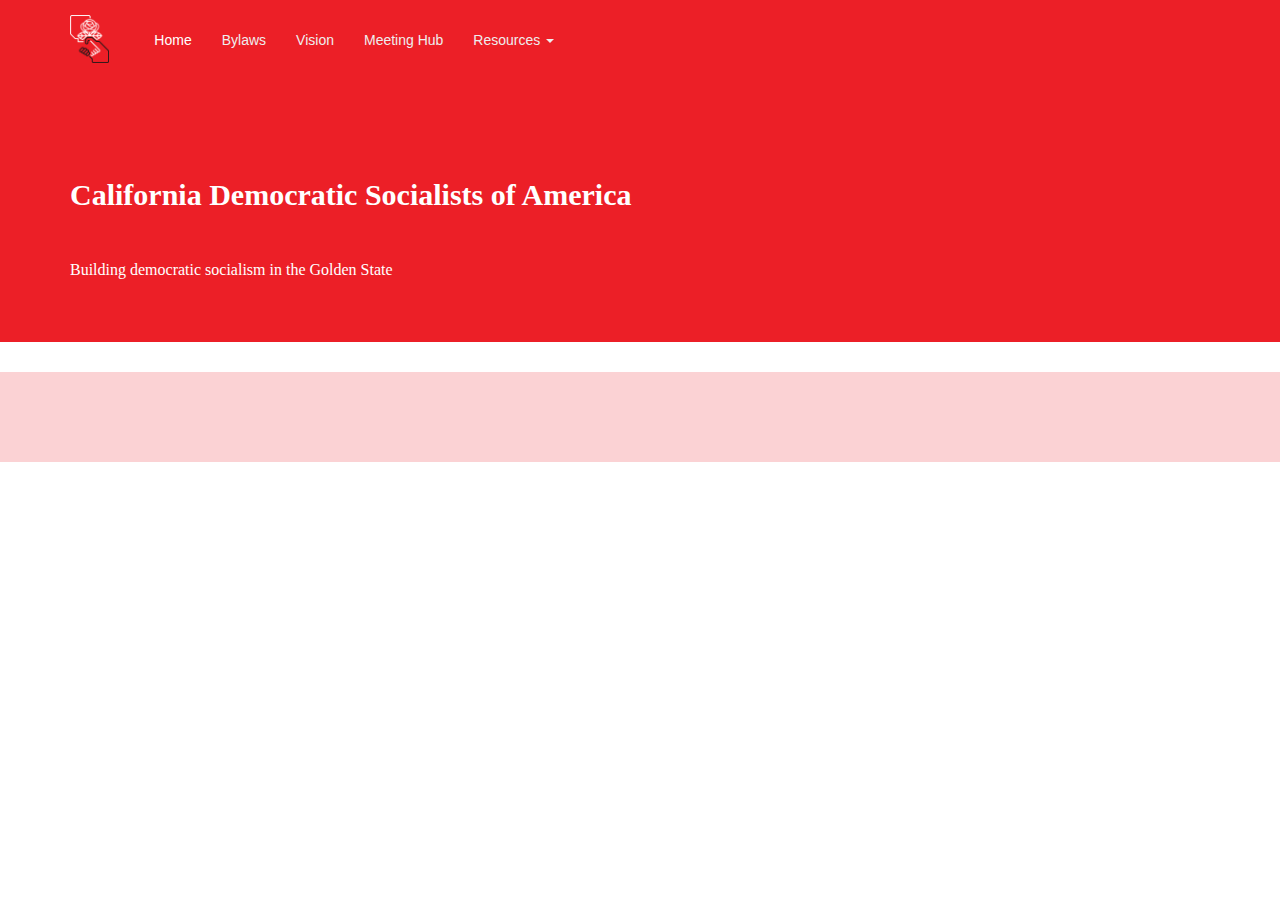
<file: public/template.html>
<!DOCTYPE html>
<!-- Template by Quackit.com -->
<html lang="en">
<head>
    <meta charset="utf-8">
    <meta http-equiv="X-UA-Compatible" content="IE=edge">
    <meta name="viewport" content="width=device-width, initial-scale=1">
    <!-- The above 3 meta tags *must* come first in the head; any other head content must come *after* these tags -->

    <title>California DSA</title>

    <!-- Bootstrap Core CSS -->
    <link href="css/bootstrap.min.css" rel="stylesheet">

    <!-- Custom CSS: You can use this stylesheet to override any Bootstrap styles and/or apply your own styles -->
    <link href="css/custom.css" rel="stylesheet">

    <!-- HTML5 Shim and Respond.js IE8 support of HTML5 elements and media queries -->
    <!-- WARNING: Respond.js doesn't work if you view the page via file:// -->
    <!--[if lt IE 9]>
        <script src="https://oss.maxcdn.com/libs/html5shiv/3.7.0/html5shiv.js"></script>
        <script src="https://oss.maxcdn.com/libs/respond.js/1.4.2/respond.min.js"></script>
    <![endif]-->
    <!-- jQuery -->
    <script src="js/jquery-1.11.3.min.js"></script>

    <!-- Bootstrap Core JavaScript -->
    <script src="js/bootstrap.min.js"></script>
	
	<!-- IE10 viewport bug workaround -->
	<script src="js/ie10-viewport-bug-workaround.js"></script>
	
	<!-- Placeholder Images -->
	<script src="js/holder.min.js"></script>

</head>

<body>

    <!-- Navigation -->
    <div id="nav-placeholder"> </div>
    <script>
    $(function(){
      $("#nav-placeholder").load("nav.html");
    });
    </script>

    <!-- Content -->
    <div class="container">
        <!-- Insert Body Here -->
    </div>
    <!-- /.container -->
	
    <div id="foot-placeholder"> </div>
    <script>
    $(function(){
      $("#foot-placeholder").load("footer.html");
    });
    </script>
	
	
</body>

</html>
</file>
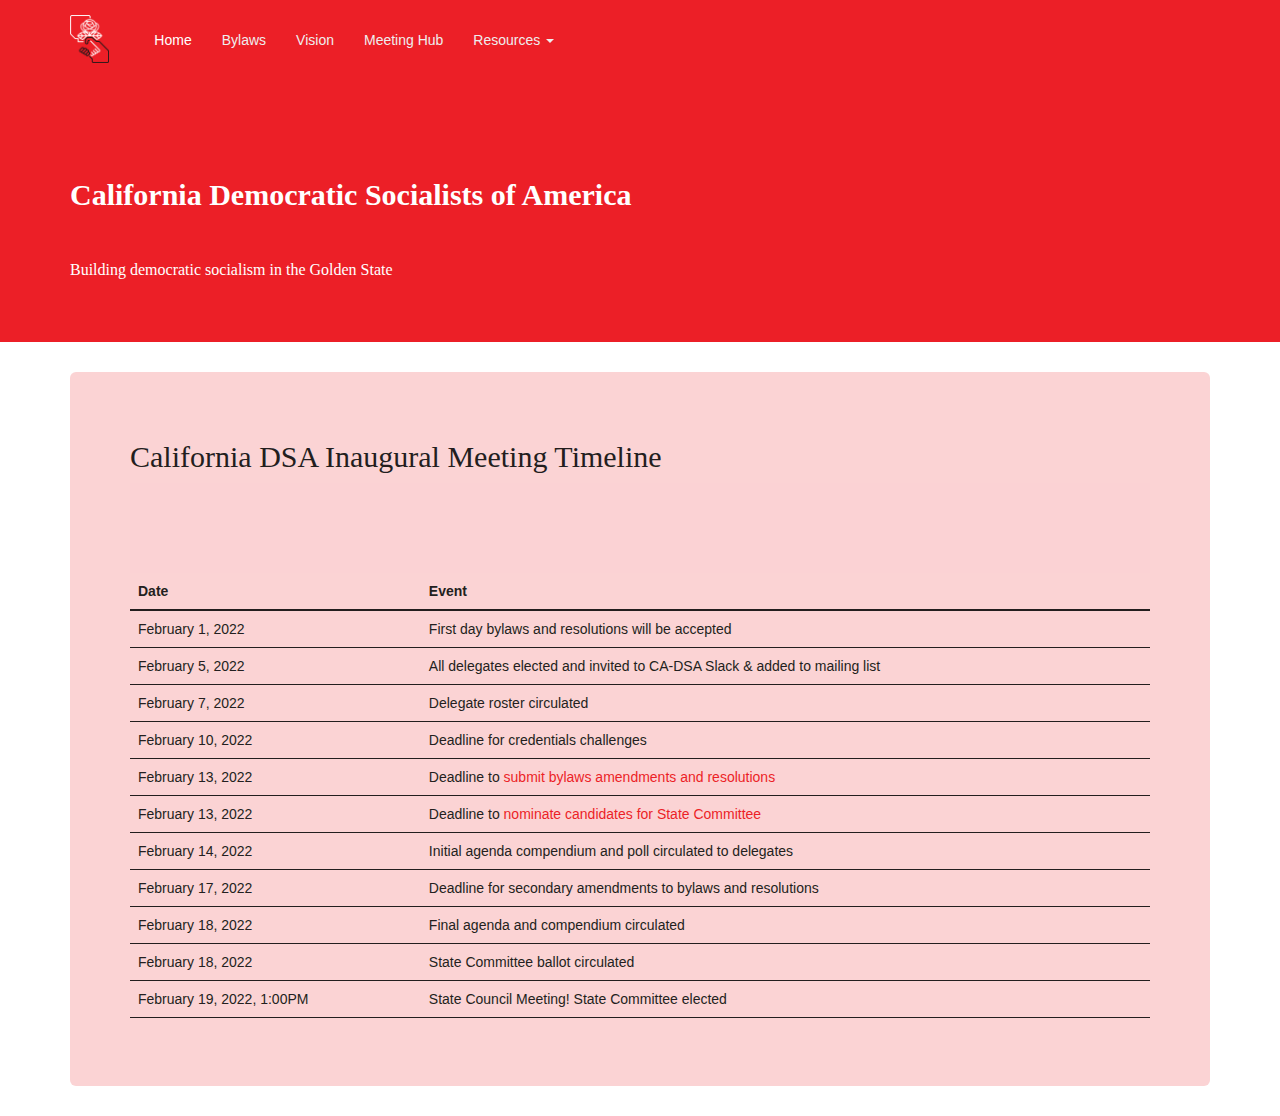
<file: public/timeline.html>
<!DOCTYPE html>
<!-- Template by Quackit.com -->
<html lang="en">
<head>
    <meta charset="utf-8">
    <meta http-equiv="X-UA-Compatible" content="IE=edge">
    <meta name="viewport" content="width=device-width, initial-scale=1">
    <!-- The above 3 meta tags *must* come first in the head; any other head content must come *after* these tags -->

    <title>California DSA</title>

    <!-- Bootstrap Core CSS -->
    <link href="css/bootstrap.min.css" rel="stylesheet">

    <!-- Custom CSS: You can use this stylesheet to override any Bootstrap styles and/or apply your own styles -->
    <link href="css/custom.css" rel="stylesheet">

    <!-- HTML5 Shim and Respond.js IE8 support of HTML5 elements and media queries -->
    <!-- WARNING: Respond.js doesn't work if you view the page via file:// -->
    <!--[if lt IE 9]>
        <script src="https://oss.maxcdn.com/libs/html5shiv/3.7.0/html5shiv.js"></script>
        <script src="https://oss.maxcdn.com/libs/respond.js/1.4.2/respond.min.js"></script>
    <![endif]-->
    <!-- jQuery -->
    <script src="js/jquery-1.11.3.min.js"></script>

    <!-- Bootstrap Core JavaScript -->
    <script src="js/bootstrap.min.js"></script>
	
	<!-- IE10 viewport bug workaround -->
	<script src="js/ie10-viewport-bug-workaround.js"></script>
	
	<!-- Placeholder Images -->
	<script src="js/holder.min.js"></script>

</head>

<body>

    <!-- Navigation -->
    <div id="nav-placeholder"> </div>
    <script>
    $(function(){
      $("#nav-placeholder").load("nav.html");
    });
    </script>

    <!-- Content -->
    <div class="container">
        <div class="jumbotron">
            <h2> California DSA Inaugural Meeting Timeline </h2>
            <table class="table">
            <thead>
                <tr>
                <th scope="col">Date</th>
                <th scope="col">Event</th>
                </tr>
            </thead>
            <tbody>
                <tr>
                <td>February 1, 2022</td>
                <td>First day bylaws and resolutions will be accepted</td>
                </tr>
                <tr>
                <td>February 5, 2022</td>
                <td>All delegates elected and invited to CA-DSA Slack & added to mailing list</td>
                </tr>
                <tr>
                <td>February 7, 2022</td>
                <td>Delegate roster circulated</td>
                </tr>
                <tr>
                <td>February 10, 2022</td>
                <td>Deadline for credentials challenges</td>
                </tr>
                <tr>
                <td>February 13, 2022</td>
                <td>Deadline to <a href="https://forms.gle/8nd9SiXmtaKYeTnbA">submit bylaws amendments and resolutions</a></td>
                </tr>
                <tr>
                <td>February 13, 2022</td>
                <td>Deadline to <a href="https://docs.google.com/forms/d/e/1FAIpQLScYv9Ls5TFFkDh91KM56DLFEd53QLNeyEdx5w4Lm4xDqW3fUw/viewform">nominate candidates for State Committee</a></td>
                </tr>
                <tr>
                <td>February 14, 2022</td>
                <td>Initial agenda compendium and poll circulated to delegates</td>
                </tr>
                <tr>
                <td>February 17, 2022</td>
                <td>Deadline for secondary amendments to bylaws and resolutions</td>
                </tr>
                <tr>
                <td>February 18, 2022</td>
                <td>Final agenda and compendium circulated</td>
                </tr>
                <tr>
                <td>February 18, 2022</td>
                <td>State Committee ballot circulated</td>
                </tr>
                <tr>
                <td>February 19, 2022, 1:00PM</td>
                <td>State Council Meeting! State Committee elected</td>
                </tr>
            </tbody>
        </div>
    </div>
    <!-- /.container -->
	
    <div id="foot-placeholder"> </div>
    <script>
    $(function(){
      $("#foot-placeholder").load("footer.html");
    });
    </script>
	
	
</body>

</html>
</file>
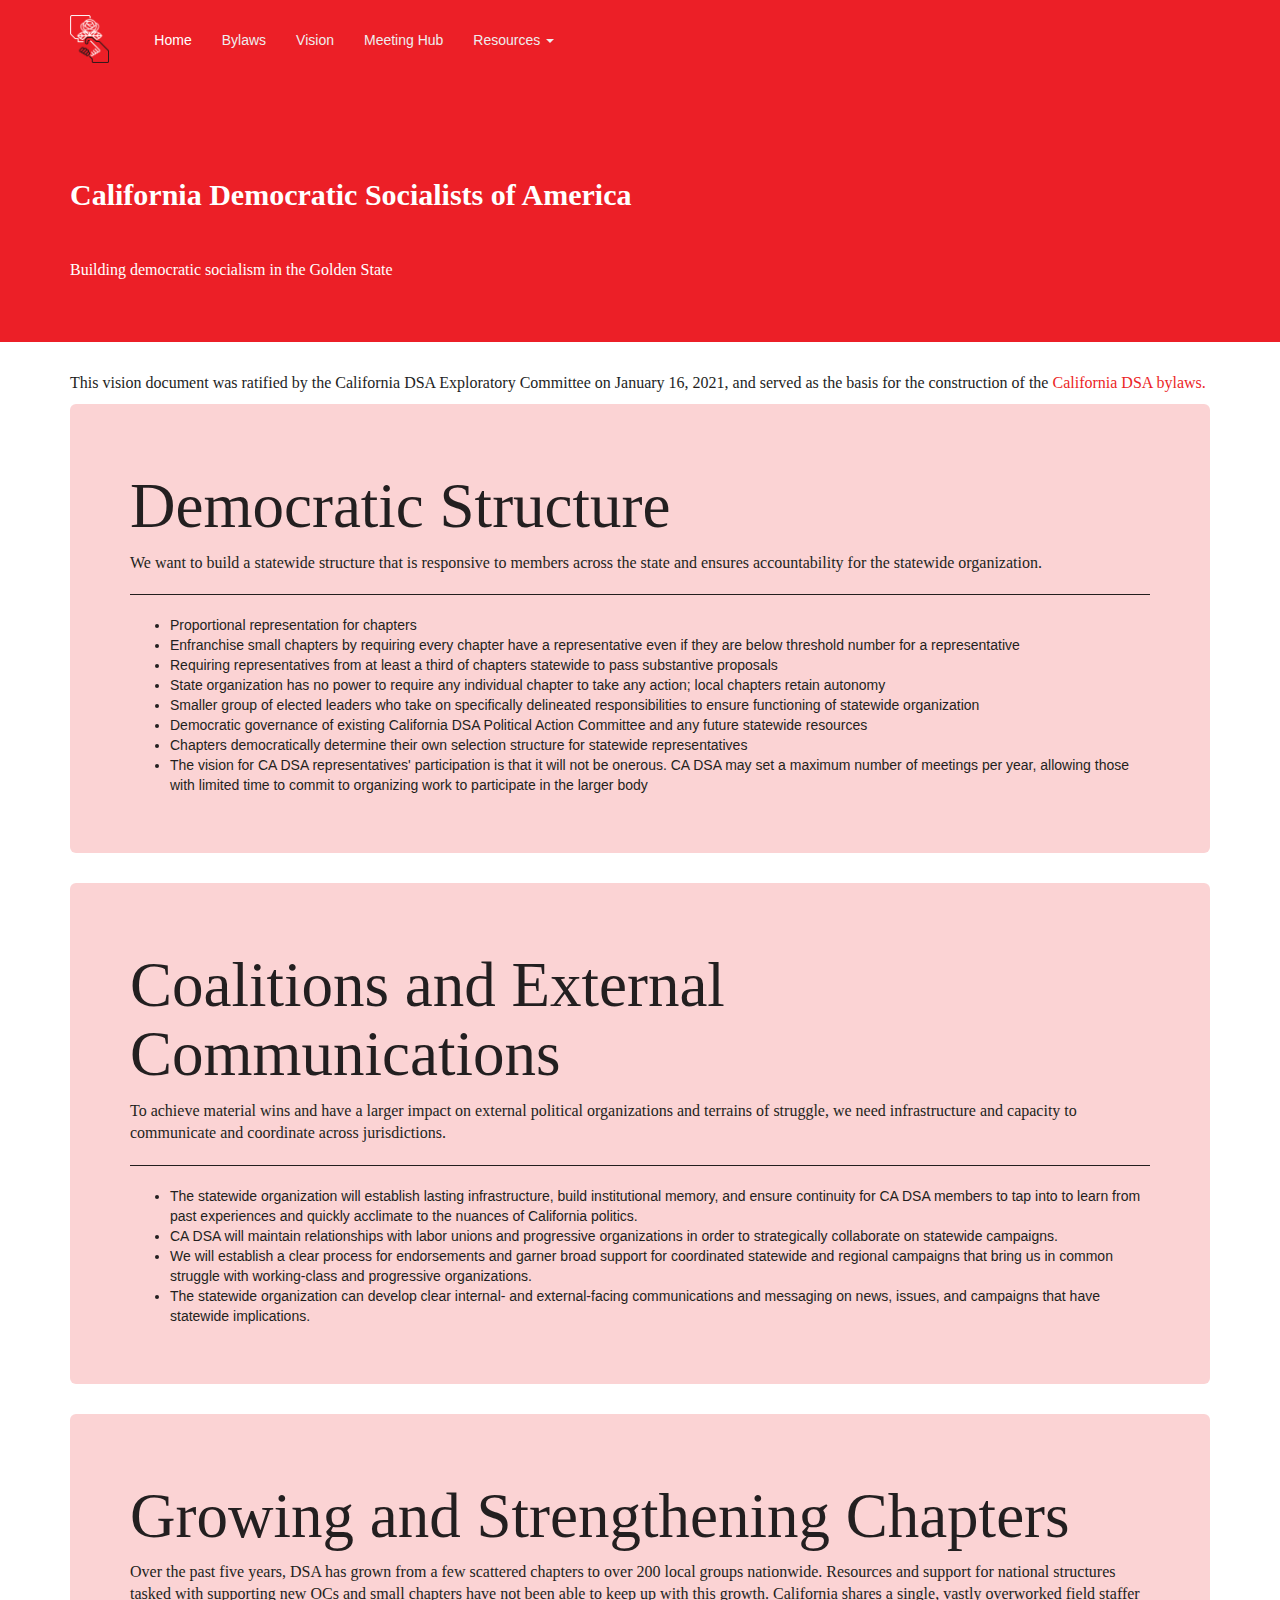
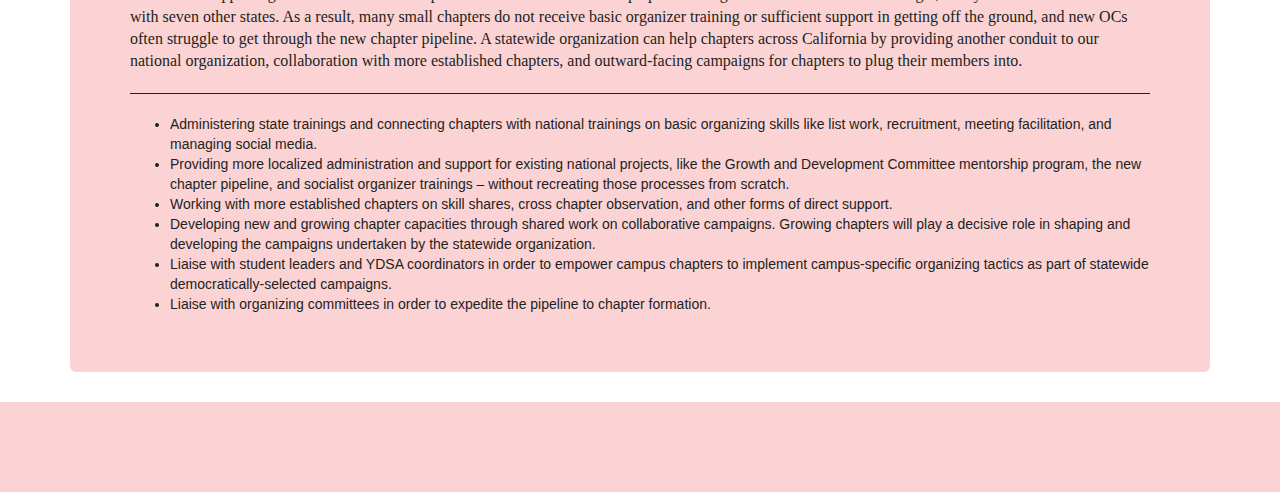
<file: public/vision.html>
<!DOCTYPE html>
<!-- Template by Quackit.com -->
<html lang="en">
<head>
    <meta charset="utf-8">
    <meta http-equiv="X-UA-Compatible" content="IE=edge">
    <meta name="viewport" content="width=device-width, initial-scale=1">
    <!-- The above 3 meta tags *must* come first in the head; any other head content must come *after* these tags -->

    <title>California DSA</title>

    <!-- Bootstrap Core CSS -->
    <link href="css/bootstrap.min.css" rel="stylesheet">

    <!-- Custom CSS: You can use this stylesheet to override any Bootstrap styles and/or apply your own styles -->
    <link href="css/custom.css" rel="stylesheet">

    <!-- HTML5 Shim and Respond.js IE8 support of HTML5 elements and media queries -->
    <!-- WARNING: Respond.js doesn't work if you view the page via file:// -->
    <!--[if lt IE 9]>
        <script src="https://oss.maxcdn.com/libs/html5shiv/3.7.0/html5shiv.js"></script>
        <script src="https://oss.maxcdn.com/libs/respond.js/1.4.2/respond.min.js"></script>
    <![endif]-->
    <!-- jQuery -->
    <script src="js/jquery-1.11.3.min.js"></script>

    <!-- Bootstrap Core JavaScript -->
    <script src="js/bootstrap.min.js"></script>
	
	<!-- IE10 viewport bug workaround -->
	<script src="js/ie10-viewport-bug-workaround.js"></script>
	
	<!-- Placeholder Images -->
	<script src="js/holder.min.js"></script>

</head>

<body>

    <!-- Navigation -->
    <div id="nav-placeholder"> </div>
    <script>
    $(function(){
      $("#nav-placeholder").load("nav.html");
    });
    </script>

    <!-- Content -->
    <div class="container">
        <p>
          This vision document was ratified by the California DSA Exploratory Committee on January 16, 2021,
          and served as the basis for the construction of the <a href="/bylaws.html">California DSA bylaws.</a>
        </p>
        <div class="jumbotron">
          <h1 class="display-4">Democratic Structure</h1>
          <p class="lead">We want to build a statewide structure that is responsive to members across the state and ensures accountability for the statewide organization.
          </p>
          <hr class=my-4/>
          <ul>
            <li>Proportional representation for chapters</li>
            <li>Enfranchise small chapters by requiring every chapter have a representative even if they are below threshold number for a representative</li>
            <li>Requiring representatives from at least a third of chapters statewide to pass substantive proposals</li>
            <li>State organization has no power to require any individual chapter to take any action; local chapters retain autonomy</li>
            <li>Smaller group of elected leaders who take on specifically delineated responsibilities to ensure functioning of statewide organization</li>
            <li>Democratic governance of existing California DSA Political Action Committee and any future statewide resources</li>
            <li>Chapters democratically determine their own selection structure for statewide representatives</li>
            <li>The vision for CA DSA representatives' participation is that it will not be onerous. CA DSA may set a maximum number of meetings per year, allowing those with limited time to commit to organizing work to participate in the larger body</li>
        </ul>
        </div>
        <div class="jumbotron">
          <h1 class="display-4">Coalitions and External Communications</h1>
          <p class="lead">To achieve material wins and have a larger impact on external political organizations and terrains of struggle, we need infrastructure and capacity to communicate and coordinate across jurisdictions.
          </p>
          <hr class=my-4/>
          <ul>
            <li>The statewide organization will establish lasting infrastructure, build institutional memory, and ensure continuity for CA DSA members to tap into to learn from past experiences and quickly acclimate to the nuances of California politics. </li>
            <li>CA DSA will maintain relationships with labor unions and progressive organizations in order to strategically collaborate on statewide campaigns. </li>
            <li>We will establish a clear process for endorsements and garner broad support for coordinated statewide and regional campaigns that bring us in common struggle with working-class and progressive organizations. </li>
            <li>The statewide organization can develop clear internal- and external-facing communications and messaging on news, issues, and campaigns that have statewide implications. </li>
          </ul>
        </div>
        <div class="jumbotron">
          <h1 class="display-4">Growing and Strengthening Chapters</h1>
          <p class="lead">
            Over the past five years, DSA has grown from a few scattered chapters to over 200 local groups nationwide.
            Resources and support for national structures tasked with supporting new OCs and small chapters have not been able to keep up with this growth.
            California shares a single, vastly overworked field staffer with seven other states.
            As a result, many small chapters do not receive basic organizer training or sufficient support in getting off the ground, and new OCs often struggle to get through the new chapter pipeline.
            A statewide organization can help chapters across California by providing another conduit to our national organization, collaboration with more established chapters, and outward-facing campaigns for chapters to plug their members into.
          </p>
          <hr class=my-4/>
          <ul>
            <li>Administering state trainings and connecting chapters with national trainings on basic organizing skills like list work, recruitment, meeting facilitation, and managing social media.</li>
            <li>Providing more localized administration and support for existing national projects, like the Growth and Development Committee mentorship program, the new chapter pipeline, and socialist organizer trainings – without recreating those processes from scratch.</li>
            <li>Working with more established chapters on skill shares, cross chapter observation, and other forms of direct support.</li>
            <li>Developing new and growing chapter capacities through shared work on collaborative campaigns. Growing chapters will play a decisive role in shaping and developing the campaigns undertaken by the statewide organization.</li>
            <li>Liaise with student leaders and YDSA coordinators in order to empower campus chapters to implement campus-specific organizing tactics as part of statewide democratically-selected campaigns.</li>
            <li>Liaise with organizing committees in order to expedite the pipeline to chapter formation.</li>
          </ul>
        </div>
    </div>
    <!-- /.container -->
	
    <div id="foot-placeholder"> </div>
    <script>
    $(function(){
      $("#foot-placeholder").load("footer.html");
    });
    </script>
	
	
</body>

</html>
</file>
<file: public/css/custom.css>
/* COLOR PALETTE

#ec1f27;
#f04d54;
#f3797f;
#fbd2d4;

#231e1e;
#3b3838;
#5f5d5d;
#8c8989;
#c2c0bf;

*/

/* global styling */

	body {
		padding-top: 80px;
		color: #231e1e;
		}

	h1, h2, h3, h4, h5, h6 {
		color: #231e1e;
	}

	h1, h2, h3  {
		font-family: "Styrene B";
	}

	h4, h5, h6, p  {
		font-family: "Klima";
	}

	a, a:hover {
		color: #ec1f27;
	}

	a:hover {
		cursor: pointer;
	}

	p {
		font-size: 16px;
	}

	.small-print {
	    background-color: rgb(251, 210, 212);
		padding: 30px 0;
	}

/* navbar styling */

	.navbar, .navbar-inverse {
		background-color: #ec1f27;
		border-style: none;
		min-height: 80px;
	}

	/* logo */

		.navbar-brand {
			height: auto;
		}

		.navbar-brand img {
			height: 48px;
			width: auto;
		}

	/* navbar menu items */

		ul.nav {
			padding: 15px;
		}

	/* navbar hamburger menu */

		.navbar-toggle, .navbar-inverse .navbar-toggle {
			margin: 15px;
			border: 1px solid #ffffff;
		}

		.navbar-inverse .navbar-toggle:hover {
			text-decoration: underline;
			background-color: transparent;
			transition: 0.5s;
		}

		.navbar-inverse .navbar-toggle:focus, .navbar-inverse .navbar-toggle:active {
			background-color: transparent;
			transition: 0.5s;
		}

		.navbar-inverse .navbar-collapse {
			border-style: none;
		}

		.navbar-inverse .navbar-nav > .open > a, .navbar-inverse .navbar-nav > .open > a, .navbar-inverse .navbar-nav > .open > a:focus, .navbar-inverse .navbar-nav > .open > a:hover {
			background-color: rgba(255, 255, 255, 0.2);
			border-radius: 3px;
		}

		nav .container {
			margin-top: 0;
		}

		/* hamburger menu links */

			.navbar-inverse .navbar-nav > li > a {
				color: #eeeeee;
			}

			.navbar-inverse .navbar-nav > .active > a, .navbar-inverse .navbar-nav > .active > a:focus, .navbar-inverse .navbar-nav > .active > a:hover {
				background-color: transparent;
				transition: 0.5s;
				border-radius: 3px;
			}

			.navbar-inverse .navbar-nav > li > a:focus, .navbar-inverse .navbar-nav > li > a:hover {
				text-decoration: underline;
			}

			.navbar-inverse .navbar-nav > .open > a, .navbar-inverse .navbar-nav > .open > a:focus, .navbar-inverse .navbar-nav > .open > a:hover {
				background-color: rgba(255, 255, 255, 0.2);
				border-radius: 3px;
			}

			.dropdown-menu {
				background-color: #ec1f27;
			}
			.navbar-inverse .navbar-nav .open .dropdown-menu > li > a {
				color: #fff;
			}

		/* jumbotron feature */

			.jumbotron.feature {
				background-color: rgb(236, 31, 39);
				color: rgb(35, 31, 32);
				margin-bottom: 0;
				}

				.feature h3 {
					color: #fff;
				}

				.feature .container h2 {
					color: #fff;
					font-weight: bold;
				}

	/* jumbotron page content */

		.jumbotron {
			background-color: #fbd3d4;
			color: rgb(35, 31, 32);
		}

		.container .jumbotron {
			border-radius: 0;
		}

		@media (min-width: 768px) {
			.container .jumbotron {
				border-radius: 6px;
			}
		}

		#app-placeholder .jumbotron {
			border-radius: 6px;
			padding: 30px 15px;
		}

		.jumbotron p {
			font-weight: 300;
			font-size: 16px;
		}

		.page-header {
			border-bottom: 3px dotted #231e1e;
		}

		.jumbotron > hr {
  		border-top-color: #231e1e;
		}

@media (min-width: 768px) {
	.container {
		margin-top: 30px;
	}
}

/* articles */

	.article-intro {
	    margin-bottom: 25px;
	}

/* footer */

	.footer-blurb {
	    padding: 30px 0;
	    background-color: rgb(251, 210, 212);
		color: rgb(35, 31, 32);
	}

	.footer-blurb-item {
	    padding: 30px;
	    }

/* tables */

	.table > thead > tr > th, .table > tbody > tr > th  {
		border-bottom: 2px solid #231e1e;
	}

	.table > tbody > tr > td, .table > tfoot > tr > td, .table > tfoot > tr > th, .table > thead > tr > td {
		border-bottom: 1px solid #231e1e;
	}
</file>
